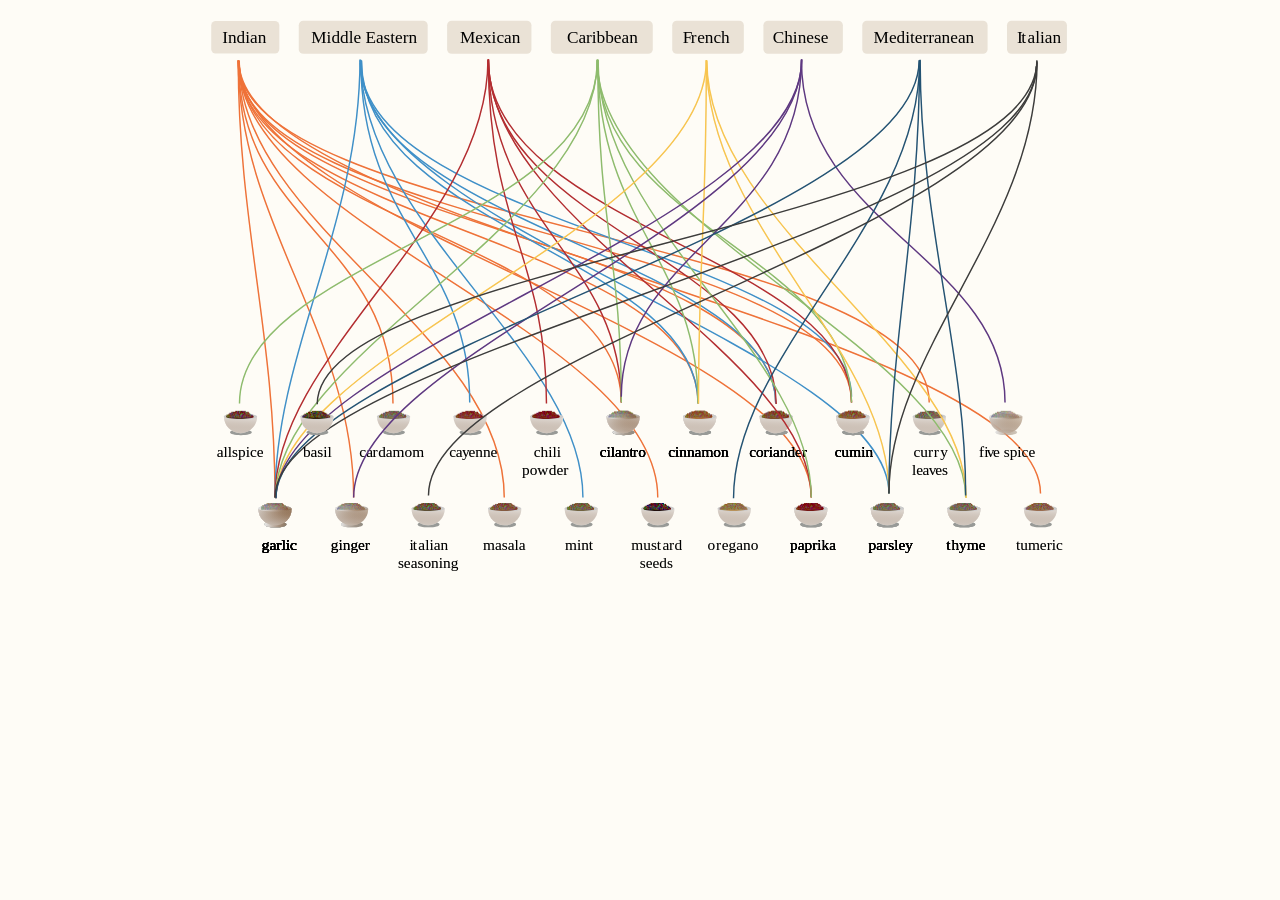
<file: interactive.html>
<!doctype html>
<html lang="en">
<head>
	<meta charset="utf-8">
	<title>Web viz demo page</title>
	<meta name="viewport" content="width=device-width, initial-scale=1">
	<link rel="stylesheet" href="./style.css">
</head>
<body>
	<div id="viz">
	<!-- svg code inside here -->
	<?xml version="1.0" encoding="UTF-8"?><svg xmlns="http://www.w3.org/2000/svg" xmlns:xlink="http://www.w3.org/1999/xlink" viewBox="0 0 934 611"><defs><style>.cls-1,.cls-2,.cls-3,.cls-4,.cls-5,.cls-6,.cls-7,.cls-8,.cls-9,.cls-10{fill:none;}.cls-2{stroke:#f8c54f;}.cls-2,.cls-3,.cls-4,.cls-5,.cls-6,.cls-7,.cls-8,.cls-9{stroke-width:1.5px;}.cls-2,.cls-3,.cls-4,.cls-5,.cls-6,.cls-7,.cls-8,.cls-9,.cls-10{stroke-miterlimit:10;}.cls-3{stroke:#ef7238;}.cls-4{stroke:#245373;}.cls-5{stroke:#3f90c8;}.cls-6{stroke:#8ebc6d;}.cls-7{stroke:#5e3881;}.cls-8{stroke:#b32d30;}.cls-9{stroke:#3c3c3b;}.cls-11{letter-spacing:-.02em;}.cls-12{fill:url(#linear-gradient);}.cls-13{letter-spacing:-.02em;}.cls-14{letter-spacing:-.02em;}.cls-15,.cls-16,.cls-17,.cls-18{font-family:GillSansNova-Medium, 'Gill Sans Nova';}.cls-15,.cls-16,.cls-18{font-size:16px;}.cls-15,.cls-10,.cls-19{opacity:.25;}.cls-20{fill:#f1f1f1;}.cls-21{fill:#e6cfae;}.cls-22{fill:#9a6c4e;}.cls-23{fill:#7d4d2d;}.cls-24{fill:#989a97;}.cls-25{fill:#7d6d55;}.cls-26{fill:#92855b;}.cls-27{fill:#99643a;}.cls-28{fill:#8d382b;}.cls-29{fill:#b8925a;}.cls-30{fill:#ae703d;}.cls-31{fill:#cbcbcb;}.cls-32{fill:#d2ae85;}.cls-33{fill:#210e0c;}.cls-34{fill:#725040;}.cls-35{fill:#563225;}.cls-36{fill:#35250e;}.cls-37{fill:#5d4f34;}.cls-38{fill:#761714;}.cls-39{fill:#71633f;}.cls-40{fill:#845a40;}.cls-41{letter-spacing:-.02em;}.cls-42{letter-spacing:-.02em;}.cls-17{font-size:18px;}.cls-43{fill:url(#linear-gradient-8);}.cls-44{fill:url(#linear-gradient-9);}.cls-45{fill:url(#linear-gradient-3);}.cls-46{fill:url(#linear-gradient-4);}.cls-47{fill:url(#linear-gradient-2);}.cls-48{fill:url(#linear-gradient-6);}.cls-49{fill:url(#linear-gradient-7);}.cls-50{fill:url(#linear-gradient-5);}.cls-51{letter-spacing:.02em;}.cls-52{letter-spacing:.02em;}.cls-53{letter-spacing:.01em;}.cls-10{stroke:#c6c6c6;}.cls-54{letter-spacing:0em;}.cls-55{letter-spacing:-.02em;}.cls-56{fill:url(#linear-gradient-59);}.cls-57{fill:url(#linear-gradient-57);}.cls-58{fill:url(#linear-gradient-58);}.cls-59{fill:url(#linear-gradient-55);}.cls-60{fill:url(#linear-gradient-56);}.cls-61{fill:url(#linear-gradient-53);}.cls-62{fill:url(#linear-gradient-54);}.cls-63{fill:url(#linear-gradient-51);}.cls-64{fill:url(#linear-gradient-52);}.cls-65{fill:url(#linear-gradient-50);}.cls-66{fill:url(#linear-gradient-77);}.cls-67{fill:url(#linear-gradient-78);}.cls-68{fill:url(#linear-gradient-79);}.cls-69{fill:url(#linear-gradient-74);}.cls-70{fill:url(#linear-gradient-75);}.cls-71{fill:url(#linear-gradient-76);}.cls-72{fill:url(#linear-gradient-70);}.cls-73{fill:url(#linear-gradient-71);}.cls-74{fill:url(#linear-gradient-72);}.cls-75{fill:url(#linear-gradient-73);}.cls-76{fill:url(#linear-gradient-68);}.cls-77{fill:url(#linear-gradient-67);}.cls-78{fill:url(#linear-gradient-69);}.cls-79{fill:url(#linear-gradient-64);}.cls-80{fill:url(#linear-gradient-63);}.cls-81{fill:url(#linear-gradient-66);}.cls-82{fill:url(#linear-gradient-65);}.cls-83{fill:url(#linear-gradient-60);}.cls-84{fill:url(#linear-gradient-62);}.cls-85{fill:url(#linear-gradient-61);}.cls-86{fill:url(#linear-gradient-81);}.cls-87{fill:url(#linear-gradient-80);}.cls-88{fill:url(#linear-gradient-88);}.cls-89{fill:url(#linear-gradient-87);}.cls-90{fill:url(#linear-gradient-86);}.cls-91{fill:url(#linear-gradient-85);}.cls-92{fill:url(#linear-gradient-84);}.cls-93{fill:url(#linear-gradient-83);}.cls-94{fill:url(#linear-gradient-82);}.cls-95{fill:url(#linear-gradient-41);}.cls-96{fill:url(#linear-gradient-40);}.cls-97{fill:url(#linear-gradient-43);}.cls-98{fill:url(#linear-gradient-42);}.cls-99{fill:url(#linear-gradient-45);}.cls-100{fill:url(#linear-gradient-46);}.cls-101{fill:url(#linear-gradient-44);}.cls-102{fill:url(#linear-gradient-49);}.cls-103{fill:url(#linear-gradient-47);}.cls-104{fill:url(#linear-gradient-48);}.cls-105{fill:url(#linear-gradient-14);}.cls-106{fill:url(#linear-gradient-18);}.cls-107{fill:url(#linear-gradient-22);}.cls-108{fill:url(#linear-gradient-20);}.cls-109{fill:url(#linear-gradient-21);}.cls-110{fill:url(#linear-gradient-23);}.cls-111{fill:url(#linear-gradient-15);}.cls-112{fill:url(#linear-gradient-19);}.cls-113{fill:url(#linear-gradient-16);}.cls-114{fill:url(#linear-gradient-17);}.cls-115{fill:url(#linear-gradient-13);}.cls-116{fill:url(#linear-gradient-12);}.cls-117{fill:url(#linear-gradient-10);}.cls-118{fill:url(#linear-gradient-11);}.cls-119{fill:url(#linear-gradient-27);}.cls-120{fill:url(#linear-gradient-24);}.cls-121{fill:url(#linear-gradient-26);}.cls-122{fill:url(#linear-gradient-38);}.cls-123{fill:url(#linear-gradient-35);}.cls-124{fill:url(#linear-gradient-37);}.cls-125{fill:url(#linear-gradient-34);}.cls-126{fill:url(#linear-gradient-39);}.cls-127{fill:url(#linear-gradient-36);}.cls-128{fill:url(#linear-gradient-25);}.cls-129{fill:url(#linear-gradient-28);}.cls-130{fill:url(#linear-gradient-29);}.cls-131{fill:url(#linear-gradient-33);}.cls-132{fill:url(#linear-gradient-30);}.cls-133{fill:url(#linear-gradient-32);}.cls-134{fill:url(#linear-gradient-31);}.cls-135{letter-spacing:-.02em;}.cls-136{letter-spacing:.03em;}.cls-137{fill:#c3b19b;opacity:.35;}.cls-18{fill:#f2f1e9;}</style><linearGradient id="linear-gradient" x1="1557.68" y1="-819.12" x2="1560.84" y2="-755.13" gradientTransform="translate(-512.83 244.45) scale(.38 -.38)" gradientUnits="userSpaceOnUse"><stop offset="0" stop-color="#e5e5e5"/><stop offset=".19" stop-color="#d5cfc9" stop-opacity=".87"/><stop offset=".61" stop-color="#ad9784" stop-opacity=".53"/><stop offset="1" stop-color="#866241" stop-opacity=".2"/></linearGradient><linearGradient id="linear-gradient-2" x1="1765.49" y1="-819.12" x2="1768.65" y2="-755.13" xlink:href="#linear-gradient"/><linearGradient id="linear-gradient-3" x1="1973.3" y1="-819.12" x2="1976.46" y2="-755.13" xlink:href="#linear-gradient"/><linearGradient id="linear-gradient-4" x1="2181.11" y1="-819.12" x2="2184.27" y2="-755.13" xlink:href="#linear-gradient"/><linearGradient id="linear-gradient-5" x1="2388.92" y1="-819.12" x2="2392.08" y2="-755.13" xlink:href="#linear-gradient"/><linearGradient id="linear-gradient-6" x1="2596.73" y1="-819.12" x2="2599.89" y2="-755.13" xlink:href="#linear-gradient"/><linearGradient id="linear-gradient-7" x1="2804.54" y1="-819.12" x2="2807.7" y2="-755.13" xlink:href="#linear-gradient"/><linearGradient id="linear-gradient-8" x1="3012.35" x2="3015.51" y2="-755.13" xlink:href="#linear-gradient"/><linearGradient id="linear-gradient-9" x1="3220.16" y1="-819.12" x2="3223.32" y2="-755.13" xlink:href="#linear-gradient"/><linearGradient id="linear-gradient-10" x1="3427.97" y1="-819.12" x2="3431.13" y2="-755.13" xlink:href="#linear-gradient"/><linearGradient id="linear-gradient-11" x1="3635.78" y1="-819.12" x2="3638.94" y2="-755.13" xlink:href="#linear-gradient"/><linearGradient id="linear-gradient-12" x1="1463.76" y1="-569.06" x2="1466.93" y2="-505.07" xlink:href="#linear-gradient"/><linearGradient id="linear-gradient-13" x1="1671.57" y1="-569.06" x2="1674.74" y2="-505.07" xlink:href="#linear-gradient"/><linearGradient id="linear-gradient-14" x1="1879.38" y1="-569.06" x2="1882.55" y2="-505.07" xlink:href="#linear-gradient"/><linearGradient id="linear-gradient-15" x1="2087.19" y1="-569.06" x2="2090.36" y2="-505.07" xlink:href="#linear-gradient"/><linearGradient id="linear-gradient-16" x1="2295" y1="-569.06" x2="2298.17" y2="-505.07" xlink:href="#linear-gradient"/><linearGradient id="linear-gradient-17" x1="2502.81" y1="-569.06" x2="2505.98" y2="-505.07" xlink:href="#linear-gradient"/><linearGradient id="linear-gradient-18" x1="2710.62" y1="-569.06" x2="2713.79" y2="-505.07" xlink:href="#linear-gradient"/><linearGradient id="linear-gradient-19" x1="2918.43" y1="-569.06" x2="2921.6" y2="-505.07" xlink:href="#linear-gradient"/><linearGradient id="linear-gradient-20" x1="3126.24" y1="-569.06" x2="3129.41" y2="-505.07" xlink:href="#linear-gradient"/><linearGradient id="linear-gradient-21" x1="3334.05" y1="-569.06" x2="3337.22" y2="-505.07" xlink:href="#linear-gradient"/><linearGradient id="linear-gradient-22" x1="3541.86" y1="-569.06" x2="3545.03" y2="-505.07" xlink:href="#linear-gradient"/><linearGradient id="linear-gradient-23" y1="-819.12" y2="-755.13" xlink:href="#linear-gradient"/><linearGradient id="linear-gradient-24" x1="1765.49" y1="-819.12" x2="1768.65" y2="-755.13" xlink:href="#linear-gradient"/><linearGradient id="linear-gradient-25" x1="2181.11" y1="-819.12" x2="2184.27" y2="-755.13" xlink:href="#linear-gradient"/><linearGradient id="linear-gradient-26" x1="2596.73" y1="-819.12" x2="2599.89" y2="-755.13" xlink:href="#linear-gradient"/><linearGradient id="linear-gradient-27" x1="3012.35" y1="-819.12" x2="3015.51" y2="-755.13" xlink:href="#linear-gradient"/><linearGradient id="linear-gradient-28" x1="3635.78" y1="-819.12" x2="3638.94" y2="-755.13" xlink:href="#linear-gradient"/><linearGradient id="linear-gradient-29" x1="1879.38" y1="-569.06" x2="1882.55" y2="-505.07" xlink:href="#linear-gradient"/><linearGradient id="linear-gradient-30" x1="2502.81" y1="-569.06" x2="2505.98" y2="-505.07" xlink:href="#linear-gradient"/><linearGradient id="linear-gradient-31" x1="2710.62" y1="-569.06" x2="2713.79" y2="-505.07" xlink:href="#linear-gradient"/><linearGradient id="linear-gradient-32" x1="2918.43" y1="-569.06" x2="2921.6" y2="-505.07" xlink:href="#linear-gradient"/><linearGradient id="linear-gradient-33" x1="3126.24" y1="-569.06" x2="3129.41" y2="-505.07" xlink:href="#linear-gradient"/><linearGradient id="linear-gradient-34" x1="3334.05" y1="-569.06" x2="3337.22" y2="-505.07" xlink:href="#linear-gradient"/><linearGradient id="linear-gradient-35" y1="-819.12" y2="-755.13" xlink:href="#linear-gradient"/><linearGradient id="linear-gradient-36" x1="2388.92" y1="-819.12" x2="2392.08" y2="-755.13" xlink:href="#linear-gradient"/><linearGradient id="linear-gradient-37" x1="3220.16" y1="-819.12" x2="3223.32" y2="-755.13" xlink:href="#linear-gradient"/><linearGradient id="linear-gradient-38" x1="2087.19" y1="-569.06" x2="2090.36" y2="-505.07" xlink:href="#linear-gradient"/><linearGradient id="linear-gradient-39" x1="2710.62" y1="-569.06" x2="2713.79" y2="-505.07" xlink:href="#linear-gradient"/><linearGradient id="linear-gradient-40" x1="2918.43" y1="-569.06" x2="2921.6" y2="-505.07" xlink:href="#linear-gradient"/><linearGradient id="linear-gradient-41" x1="3126.24" y1="-569.06" x2="3129.41" y2="-505.07" xlink:href="#linear-gradient"/><linearGradient id="linear-gradient-42" x1="3012.35" x2="3015.51" y2="-755.13" xlink:href="#linear-gradient"/><linearGradient id="linear-gradient-43" x1="2295" y1="-569.06" x2="2298.17" y2="-505.07" xlink:href="#linear-gradient"/><linearGradient id="linear-gradient-44" x1="2502.81" y1="-569.06" x2="2505.98" y2="-505.07" xlink:href="#linear-gradient"/><linearGradient id="linear-gradient-45" x1="2918.43" y1="-569.06" x2="2921.6" y2="-505.07" xlink:href="#linear-gradient"/><linearGradient id="linear-gradient-46" x1="3126.24" y1="-569.06" x2="3129.41" y2="-505.07" xlink:href="#linear-gradient"/><linearGradient id="linear-gradient-47" x1="3012.35" x2="3015.51" y2="-755.13" xlink:href="#linear-gradient"/><linearGradient id="linear-gradient-48" x1="3427.97" y1="-819.12" x2="3431.13" y2="-755.13" xlink:href="#linear-gradient"/><linearGradient id="linear-gradient-49" x1="1463.76" y1="-569.06" x2="1466.93" y2="-505.07" xlink:href="#linear-gradient"/><linearGradient id="linear-gradient-50" x1="2502.81" y1="-569.06" x2="2505.98" y2="-505.07" xlink:href="#linear-gradient"/><linearGradient id="linear-gradient-51" x1="2710.62" y1="-569.06" x2="2713.79" y2="-505.07" xlink:href="#linear-gradient"/><linearGradient id="linear-gradient-52" x1="3126.24" y1="-569.06" x2="3129.41" y2="-505.07" xlink:href="#linear-gradient"/><linearGradient id="linear-gradient-53" x1="3220.16" y1="-819.12" x2="3223.32" y2="-755.13" xlink:href="#linear-gradient"/><linearGradient id="linear-gradient-54" x1="3427.97" y1="-819.12" x2="3431.13" y2="-755.13" xlink:href="#linear-gradient"/><linearGradient id="linear-gradient-55" x1="2710.62" y1="-569.06" x2="2713.79" y2="-505.07" xlink:href="#linear-gradient"/><linearGradient id="linear-gradient-56" x1="75.65" y1="546.64" x2="98.41" y2="546.64" gradientTransform="matrix(1, 0, 0, 1, 0, 0)" xlink:href="#linear-gradient"/><linearGradient id="linear-gradient-57" x1="69.29" y1="538.91" x2="103.93" y2="538.91" gradientTransform="matrix(1, 0, 0, 1, 0, 0)" xlink:href="#linear-gradient"/><linearGradient id="linear-gradient-58" x1="69.15" y1="530.11" x2="103.79" y2="530.11" gradientTransform="matrix(1, 0, 0, 1, 0, 0)" xlink:href="#linear-gradient"/><linearGradient id="linear-gradient-59" x1="71.53" y1="530.11" x2="100.09" y2="530.11" gradientTransform="matrix(1, 0, 0, 1, 0, 0)" xlink:href="#linear-gradient"/><linearGradient id="linear-gradient-60" x1="155.43" y1="546.64" x2="178.19" y2="546.64" gradientTransform="matrix(1, 0, 0, 1, 0, 0)" xlink:href="#linear-gradient"/><linearGradient id="linear-gradient-61" x1="149.07" y1="538.91" x2="183.72" y2="538.91" gradientTransform="matrix(1, 0, 0, 1, 0, 0)" xlink:href="#linear-gradient"/><linearGradient id="linear-gradient-62" x1="1765.49" y1="-819.12" x2="1768.65" y2="-755.13" xlink:href="#linear-gradient"/><linearGradient id="linear-gradient-63" x1="148.93" y1="530.11" x2="183.58" y2="530.11" gradientTransform="matrix(1, 0, 0, 1, 0, 0)" xlink:href="#linear-gradient"/><linearGradient id="linear-gradient-64" x1="151.32" y1="530.11" x2="179.88" y2="530.11" gradientTransform="matrix(1, 0, 0, 1, 0, 0)" xlink:href="#linear-gradient"/><linearGradient id="linear-gradient-65" x1="438.51" y1="450.63" x2="461.27" y2="450.63" gradientTransform="matrix(1, 0, 0, 1, 0, 0)" xlink:href="#linear-gradient"/><linearGradient id="linear-gradient-66" x1="432.16" y1="442.9" x2="466.8" y2="442.9" gradientTransform="matrix(1, 0, 0, 1, 0, 0)" xlink:href="#linear-gradient"/><linearGradient id="linear-gradient-67" x1="2502.81" y1="-569.06" x2="2505.98" y2="-505.07" xlink:href="#linear-gradient"/><linearGradient id="linear-gradient-68" x1="432.01" y1="434.11" x2="466.66" y2="434.11" gradientTransform="matrix(1, 0, 0, 1, 0, 0)" xlink:href="#linear-gradient"/><linearGradient id="linear-gradient-69" x1="434.4" y1="434.11" x2="462.96" y2="434.11" gradientTransform="matrix(1, 0, 0, 1, 0, 0)" xlink:href="#linear-gradient"/><linearGradient id="linear-gradient-70" x1="837.44" y1="450.63" x2="860.19" y2="450.63" gradientTransform="matrix(1, 0, 0, 1, 0, 0)" xlink:href="#linear-gradient"/><linearGradient id="linear-gradient-71" x1="831.08" y1="442.9" x2="865.72" y2="442.9" gradientTransform="matrix(1, 0, 0, 1, 0, 0)" xlink:href="#linear-gradient"/><linearGradient id="linear-gradient-72" x1="3541.86" y1="-569.06" x2="3545.03" y2="-505.07" xlink:href="#linear-gradient"/><linearGradient id="linear-gradient-73" x1="830.94" y1="434.11" x2="865.58" y2="434.11" gradientTransform="matrix(1, 0, 0, 1, 0, 0)" xlink:href="#linear-gradient"/><linearGradient id="linear-gradient-74" x1="833.32" y1="434.11" x2="861.88" y2="434.11" gradientTransform="matrix(1, 0, 0, 1, 0, 0)" xlink:href="#linear-gradient"/><linearGradient id="linear-gradient-75" x1="75.65" y1="546.64" x2="98.41" y2="546.64" gradientTransform="matrix(1, 0, 0, 1, 0, 0)" xlink:href="#linear-gradient"/><linearGradient id="linear-gradient-76" x1="69.29" y1="538.91" x2="103.93" y2="538.91" gradientTransform="matrix(1, 0, 0, 1, 0, 0)" xlink:href="#linear-gradient"/><linearGradient id="linear-gradient-77" x1="69.15" y1="530.11" x2="103.79" y2="530.11" gradientTransform="matrix(1, 0, 0, 1, 0, 0)" xlink:href="#linear-gradient"/><linearGradient id="linear-gradient-78" x1="71.53" y1="530.11" x2="100.09" y2="530.11" gradientTransform="matrix(1, 0, 0, 1, 0, 0)" xlink:href="#linear-gradient"/><linearGradient id="linear-gradient-79" x1="2804.54" y1="-819.12" x2="2807.7" y2="-755.13" xlink:href="#linear-gradient"/><linearGradient id="linear-gradient-80" x1="3220.16" y1="-819.12" x2="3223.32" y2="-755.13" xlink:href="#linear-gradient"/><linearGradient id="linear-gradient-81" x1="3427.97" y1="-819.12" x2="3431.13" y2="-755.13" xlink:href="#linear-gradient"/><linearGradient id="linear-gradient-82" x1="75.65" y1="546.64" x2="98.41" y2="546.64" gradientTransform="matrix(1, 0, 0, 1, 0, 0)" xlink:href="#linear-gradient"/><linearGradient id="linear-gradient-83" x1="69.29" y1="538.91" x2="103.93" y2="538.91" gradientTransform="matrix(1, 0, 0, 1, 0, 0)" xlink:href="#linear-gradient"/><linearGradient id="linear-gradient-84" x1="69.15" y1="530.11" x2="103.79" y2="530.11" gradientTransform="matrix(1, 0, 0, 1, 0, 0)" xlink:href="#linear-gradient"/><linearGradient id="linear-gradient-85" x1="71.53" y1="530.11" x2="100.09" y2="530.11" gradientTransform="matrix(1, 0, 0, 1, 0, 0)" xlink:href="#linear-gradient"/><linearGradient id="linear-gradient-86" x1="1973.3" y1="-819.12" x2="1976.46" y2="-755.13" xlink:href="#linear-gradient"/><linearGradient id="linear-gradient-87" x1="3220.16" y1="-819.12" x2="3223.32" y2="-755.13" xlink:href="#linear-gradient"/><linearGradient id="linear-gradient-88" x1="1671.57" y1="-569.06" x2="1674.74" y2="-505.07" xlink:href="#linear-gradient"/><image id="image" width="100" height="79" xlink:href="[data-uri]"/><image id="image-2" width="100" height="79" xlink:href="[data-uri]"/><image id="image-3" width="100" height="79" xlink:href="[data-uri]"/><image id="image-4" width="100" height="79" xlink:href="[data-uri]"/><image id="image-5" width="100" height="79" xlink:href="[data-uri]"/><image id="image-6" width="100" height="79" xlink:href="[data-uri]"/><image id="image-7" width="101" height="79" xlink:href="[data-uri]"/><image id="image-8" width="101" height="79" xlink:href="[data-uri]"/><image id="image-9" width="100" height="79" xlink:href="[data-uri]"/><image id="image-10" width="100" height="79" xlink:href="[data-uri]"/><image id="image-11" width="100" height="79" xlink:href="[data-uri]"/><image id="image-12" width="100" height="79" xlink:href="[data-uri]"/><image id="image-13" width="100" height="79" xlink:href="[data-uri]"/><image id="image-14" width="101" height="79" xlink:href="[data-uri]"/><image id="image-15" width="100" height="79" xlink:href="[data-uri]"/><image id="image-16" width="100" height="79" xlink:href="[data-uri]"/><image id="image-17" width="100" height="79" xlink:href="[data-uri]"/><image id="image-18" width="100" height="79" xlink:href="[data-uri]"/><image id="image-19" width="100" height="79" xlink:href="[data-uri]"/><image id="image-20" width="100" height="79" xlink:href="[data-uri]"/><image id="image-21" width="101" height="79" xlink:href="[data-uri]"/><image id="image-22" width="101" height="79" xlink:href="[data-uri]"/></defs><g id="Base"><rect class="cls-1" x="1" width="930" height="611"/><path class="cls-10" d="M635.34,62.14c0,172.2-187.84,201.07-187.84,351.37"/><path class="cls-10" d="M635.44,61.67c0,172.2-466.94,306.53-466.94,456.83"/><path class="cls-10" d="M635.28,62.85c0,172.2,212.22,206.35,212.22,356.65"/><path class="cls-10" d="M635.7,61.94c0,172.2-548.2,307.26-548.2,457.56"/><path class="cls-10" d="M759.02,62.41c0,172.2,47.48,303.8,47.48,454.1"/><path class="cls-10" d="M758.59,62.77c0,172.2-194.09,306.43-194.09,456.73"/><path class="cls-10" d="M758.42,62.93c0,172.2-31.92,301.27-31.92,451.57"/><path class="cls-10" d="M757.97,62.74c0,172.2-670.47,306.47-670.47,456.77"/><path class="cls-10" d="M880.73,62.88c0,172.2-750.23,208.32-750.23,358.62"/><path class="cls-10" d="M880.84,65.13c0,172.2-634.34,301.07-634.34,451.37"/><path class="cls-10" d="M880.9,63.76c0,172.2-154.4,300.45-154.4,450.75"/><path class="cls-10" d="M879.93,69.07c0,172.2-793.43,299.13-793.43,449.43"/><path class="cls-10" d="M536.18,63.46c0,172.2-8.18,207.24-8.18,357.54"/><path class="cls-10" d="M536.68,63.06c0,172.2,270.32,305.65,270.32,455.95"/><path class="cls-10" d="M536.18,62.57c0,172.2,190.32,301.64,190.32,451.94"/><path class="cls-10" d="M536.18,62.57c0,172.2-448.68,306.63-448.68,456.93"/><path class="cls-10" d="M309.01,61.82c0,172.2,299.99,208.89,299.99,359.19"/><path class="cls-10" d="M308.97,62c0,172.2,336.53,306.21,336.53,456.51"/><path class="cls-10" d="M308.92,62.49c0,172.2,60.58,207.72,60.58,358.02"/><path class="cls-10" d="M308.82,62.61c0,172.2,378.68,206.59,378.68,356.89"/><path class="cls-10" d="M308.99,61.88c0,172.2,138.51,207.32,138.5,357.62"/><path class="cls-10" d="M308.51,61.98c0,172.2-222.01,306.22-222.01,456.52"/><path class="cls-10" d="M422.5,62.5c0,172.2,265,206.7,265,357"/><path class="cls-10" d="M422.99,62.04c0,172.2,104.51,208.17,104.51,358.47"/><path class="cls-10" d="M422.99,62.04c0,172.2,24.51,207.17,24.51,357.47"/><path class="cls-10" d="M422.58,63.02c0,172.2-373.08,207.19-373.08,357.49"/><path class="cls-10" d="M422.23,62.07c0,172.2,384.27,306.13,384.27,456.43"/><path class="cls-10" d="M423.26,62.45c0,172.2,222.24,305.75,222.24,456.05"/><path class="cls-10" d="M422.44,62.84c0,172.2-335.44,305.86-335.44,456.16"/><path class="cls-10" d="M175.94,62.48c0,172.2,113.56,206.72,113.56,357.02"/><path class="cls-10" d="M175.76,62.22c0,172.2,231.74,305.98,231.74,456.28"/><path class="cls-10" d="M175.59,62.95c0,172.2,432.91,207.26,432.91,357.56"/><path class="cls-10" d="M176.75,62.99c0,172.2,350.75,207.22,350.75,357.52"/><path class="cls-10" d="M175.54,65.71c0,172.2,550.96,298.49,550.96,448.79"/><path class="cls-10" d="M175.52,63.09c0,172.2,511.98,200.11,511.98,350.41"/><path class="cls-10" d="M175.12,62.08c0,172.2-88.62,306.13-88.62,456.43"/><path class="cls-10" d="M49.02,64.13c0,171.37,559.48,185.01,559.48,356.38"/><path class="cls-10" d="M48.48,63.7c0,171.37,161.02,185.44,161.02,356.81"/><path class="cls-10" d="M49.16,63.98c0,171.37,596.34,283.15,596.34,454.52"/><path class="cls-10" d="M48.41,63.9c0,171.37,437.09,283.24,437.09,454.6"/><path class="cls-10" d="M48.22,62.9c0,171.37,720.28,185.24,720.28,356.61"/><path class="cls-10" d="M49.19,62.77c0,171.37,398.31,185.36,398.31,356.73"/><path class="cls-10" d="M49,66.55c0,171.37,638.5,181.59,638.5,352.96"/><path class="cls-10" d="M48.19,62.77c0,171.37,38.31,284.36,38.31,455.73"/><path class="cls-10" d="M48.19,62.77c0,171.37,120.31,284.36,120.31,455.73"/><path class="cls-10" d="M48.84,63.52c0,171.37,276.66,283.62,276.66,454.99"/><path class="cls-10" d="M48.93,63.53c0,171.37,835.57,279.6,835.57,450.97"/><path class="cls-10" d="M48.18,63.2c0,171.37,479.32,185.94,479.32,357.31"/><g class="cls-19"><path id="path3765" class="cls-24" d="M98.41,546.64c0,1.68-5.09,3.04-11.38,3.04s-11.38-1.36-11.38-3.04,5.09-3.04,11.38-3.04,11.38,1.36,11.38,3.04Z"/><path id="path3767" class="cls-20" d="M103.93,530.25c0,9.57-7.76,17.32-17.32,17.32s-17.16-7.57-17.32-17.02l34.64-.3Z"/><path id="path3775" class="cls-12" d="M103.93,530.25c0,9.57-7.76,17.32-17.32,17.32s-17.16-7.57-17.32-17.02l34.64-.3Z"/><path id="path3769" class="cls-31" d="M103.79,530.11c0,1.75-7.76,3.17-17.32,3.17s-17.32-1.42-17.32-3.17,7.76-3.17,17.32-3.17,17.32,1.42,17.32,3.17Z"/><path id="path3771" class="cls-21" d="M100.09,530.11c0,1.46-6.39,2.64-14.28,2.64s-14.28-1.18-14.28-2.64,6.39-2.64,14.28-2.64,14.28,1.18,14.28,2.64Z"/><g id="path3773"><use transform="translate(36 488.25)" xlink:href="#image-15"/></g></g><g class="cls-19"><path id="path3765-2" class="cls-24" d="M178.19,546.64c0,1.68-5.09,3.04-11.38,3.04s-11.38-1.36-11.38-3.04,5.09-3.04,11.38-3.04,11.38,1.36,11.38,3.04Z"/><path id="path3767-2" class="cls-20" d="M183.72,530.25c0,9.57-7.76,17.32-17.32,17.32s-17.16-7.57-17.32-17.02l34.64-.3Z"/><path id="path3775-2" class="cls-47" d="M183.72,530.25c0,9.57-7.76,17.32-17.32,17.32s-17.16-7.57-17.32-17.02l34.64-.3Z"/><path id="path3769-2" class="cls-31" d="M183.58,530.11c0,1.75-7.76,3.17-17.32,3.17s-17.32-1.42-17.32-3.17,7.76-3.17,17.32-3.17,17.32,1.42,17.32,3.17Z"/><path id="path3771-2" class="cls-32" d="M179.88,530.11c0,1.46-6.39,2.64-14.28,2.64s-14.28-1.18-14.28-2.64,6.39-2.64,14.28-2.64,14.28,1.18,14.28,2.64Z"/><g id="path3773-2"><use transform="translate(115 488.25)" xlink:href="#image-22"/></g></g><g class="cls-19"><path id="path3765-3" class="cls-24" d="M257.97,546.64c0,1.68-5.09,3.04-11.38,3.04s-11.38-1.36-11.38-3.04,5.09-3.04,11.38-3.04,11.38,1.36,11.38,3.04Z"/><path id="path3767-3" class="cls-20" d="M263.5,530.25c0,9.57-7.76,17.32-17.32,17.32s-17.16-7.57-17.32-17.02l34.64-.3Z"/><path id="path3775-3" class="cls-45" d="M263.5,530.25c0,9.57-7.76,17.32-17.32,17.32s-17.16-7.57-17.32-17.02l34.64-.3Z"/><path id="path3769-3" class="cls-31" d="M263.36,530.11c0,1.75-7.76,3.17-17.32,3.17s-17.32-1.42-17.32-3.17,7.76-3.17,17.32-3.17,17.32,1.42,17.32,3.17Z"/><path id="path3771-3" class="cls-37" d="M259.66,530.11c0,1.46-6.39,2.64-14.28,2.64s-14.28-1.18-14.28-2.64,6.39-2.64,14.28-2.64,14.28,1.18,14.28,2.64Z"/><g id="path3773-3"><use transform="translate(195 488.25)" xlink:href="#image-19"/></g></g><g class="cls-19"><path id="path3765-4" class="cls-24" d="M337.76,546.64c0,1.68-5.09,3.04-11.38,3.04s-11.38-1.36-11.38-3.04,5.09-3.04,11.38-3.04,11.38,1.36,11.38,3.04Z"/><path id="path3767-4" class="cls-20" d="M343.29,530.25c0,9.57-7.76,17.32-17.32,17.32s-17.16-7.57-17.32-17.02l34.64-.3Z"/><path id="path3775-4" class="cls-46" d="M343.29,530.25c0,9.57-7.76,17.32-17.32,17.32s-17.16-7.57-17.32-17.02l34.64-.3Z"/><path id="path3769-4" class="cls-31" d="M343.15,530.11c0,1.75-7.76,3.17-17.32,3.17s-17.32-1.42-17.32-3.17,7.76-3.17,17.32-3.17,17.32,1.42,17.32,3.17Z"/><path id="path3771-4" class="cls-40" d="M339.45,530.11c0,1.46-6.39,2.64-14.28,2.64s-14.28-1.18-14.28-2.64,6.39-2.64,14.28-2.64,14.28,1.18,14.28,2.64Z"/><g id="path3773-4"><use transform="translate(275 488.25)" xlink:href="#image-5"/></g></g><g class="cls-19"><path id="path3765-5" class="cls-24" d="M417.54,546.64c0,1.68-5.09,3.04-11.38,3.04s-11.38-1.36-11.38-3.04,5.09-3.04,11.38-3.04,11.38,1.36,11.38,3.04Z"/><path id="path3767-5" class="cls-20" d="M423.07,530.25c0,9.57-7.76,17.32-17.32,17.32s-17.16-7.57-17.32-17.02l34.64-.3Z"/><path id="path3775-5" class="cls-50" d="M423.07,530.25c0,9.57-7.76,17.32-17.32,17.32s-17.16-7.57-17.32-17.02l34.64-.3Z"/><path id="path3769-5" class="cls-31" d="M422.93,530.11c0,1.75-7.76,3.17-17.32,3.17s-17.32-1.42-17.32-3.17,7.76-3.17,17.32-3.17,17.32,1.42,17.32,3.17Z"/><path id="path3771-5" class="cls-39" d="M419.23,530.11c0,1.46-6.39,2.64-14.28,2.64s-14.28-1.18-14.28-2.64,6.39-2.64,14.28-2.64,14.28,1.18,14.28,2.64Z"/><g id="path3773-5"><use transform="translate(355 488.25)" xlink:href="#image-12"/></g></g><g class="cls-19"><path id="path3765-6" class="cls-24" d="M497.33,546.64c0,1.68-5.09,3.04-11.38,3.04s-11.38-1.36-11.38-3.04,5.09-3.04,11.38-3.04,11.38,1.36,11.38,3.04Z"/><path id="path3767-6" class="cls-20" d="M502.86,530.25c0,9.57-7.76,17.32-17.32,17.32s-17.16-7.57-17.32-17.02l34.64-.3Z"/><path id="path3775-6" class="cls-48" d="M502.86,530.25c0,9.57-7.76,17.32-17.32,17.32s-17.16-7.57-17.32-17.02l34.64-.3Z"/><path id="path3769-6" class="cls-31" d="M502.72,530.11c0,1.75-7.76,3.17-17.32,3.17s-17.32-1.42-17.32-3.17,7.76-3.17,17.32-3.17,17.32,1.42,17.32,3.17Z"/><path id="path3771-6" class="cls-33" d="M499.02,530.11c0,1.46-6.39,2.64-14.28,2.64s-14.28-1.18-14.28-2.64,6.39-2.64,14.28-2.64,14.28,1.18,14.28,2.64Z"/><g id="path3773-6"><use transform="translate(435 488.25)" xlink:href="#image-13"/></g></g><g class="cls-19"><path id="path3765-7" class="cls-24" d="M577.11,546.64c0,1.68-5.09,3.04-11.38,3.04s-11.38-1.36-11.38-3.04,5.09-3.04,11.38-3.04,11.38,1.36,11.38,3.04Z"/><path id="path3767-7" class="cls-20" d="M582.64,530.25c0,9.57-7.76,17.32-17.32,17.32s-17.16-7.57-17.32-17.02l34.64-.3Z"/><path id="path3775-7" class="cls-49" d="M582.64,530.25c0,9.57-7.76,17.32-17.32,17.32s-17.16-7.57-17.32-17.02l34.64-.3Z"/><path id="path3769-7" class="cls-31" d="M582.5,530.11c0,1.75-7.76,3.17-17.32,3.17s-17.32-1.42-17.32-3.17,7.76-3.17,17.32-3.17,17.32,1.42,17.32,3.17Z"/><path id="path3771-7" class="cls-29" d="M578.8,530.11c0,1.46-6.39,2.64-14.28,2.64s-14.28-1.18-14.28-2.64,6.39-2.64,14.28-2.64,14.28,1.18,14.28,2.64Z"/><g id="path3773-7"><use transform="translate(514 488.25)" xlink:href="#image-21"/></g></g><g class="cls-19"><path id="path3765-8" class="cls-24" d="M656.9,546.64c0,1.68-5.09,3.04-11.38,3.04s-11.38-1.36-11.38-3.04,5.09-3.04,11.38-3.04,11.38,1.36,11.38,3.04Z"/><path id="path3767-8" class="cls-20" d="M662.42,530.25c0,9.57-7.76,17.32-17.32,17.32s-17.16-7.57-17.32-17.02l34.64-.3Z"/><path id="path3775-8" class="cls-43" d="M662.42,530.25c0,9.57-7.76,17.32-17.32,17.32s-17.16-7.57-17.32-17.02l34.64-.3Z"/><path id="path3769-8" class="cls-31" d="M662.29,530.11c0,1.75-7.76,3.17-17.32,3.17s-17.32-1.42-17.32-3.17,7.76-3.17,17.32-3.17,17.32,1.42,17.32,3.17Z"/><path id="path3771-8" class="cls-38" d="M658.59,530.11c0,1.46-6.39,2.64-14.28,2.64s-14.28-1.18-14.28-2.64,6.39-2.64,14.28-2.64,14.28,1.18,14.28,2.64Z"/><g id="path3773-8"><use transform="translate(594 488.25)" xlink:href="#image-16"/></g></g><g class="cls-19"><path id="path3765-9" class="cls-24" d="M736.68,546.64c0,1.68-5.09,3.04-11.38,3.04s-11.38-1.36-11.38-3.04,5.09-3.04,11.38-3.04,11.38,1.36,11.38,3.04Z"/><path id="path3767-9" class="cls-20" d="M742.21,530.25c0,9.57-7.76,17.32-17.32,17.32s-17.16-7.57-17.32-17.02l34.64-.3Z"/><path id="path3775-9" class="cls-44" d="M742.21,530.25c0,9.57-7.76,17.32-17.32,17.32s-17.16-7.57-17.32-17.02l34.64-.3Z"/><path id="path3769-9" class="cls-31" d="M742.07,530.11c0,1.75-7.76,3.17-17.32,3.17s-17.32-1.42-17.32-3.17,7.76-3.17,17.32-3.17,17.32,1.42,17.32,3.17Z"/><path id="path3771-9" class="cls-25" d="M738.37,530.11c0,1.46-6.39,2.64-14.28,2.64s-14.28-1.18-14.28-2.64,6.39-2.64,14.28-2.64,14.28,1.18,14.28,2.64Z"/><g id="path3773-9"><use transform="translate(674 488.25)" xlink:href="#image-2"/></g></g><g class="cls-19"><path id="path3765-10" class="cls-24" d="M816.47,546.64c0,1.68-5.09,3.04-11.38,3.04s-11.38-1.36-11.38-3.04,5.09-3.04,11.38-3.04,11.38,1.36,11.38,3.04Z"/><path id="path3767-10" class="cls-20" d="M821.99,530.25c0,9.57-7.76,17.32-17.32,17.32s-17.16-7.57-17.32-17.02l34.64-.3Z"/><path id="path3775-10" class="cls-117" d="M821.99,530.25c0,9.57-7.76,17.32-17.32,17.32s-17.16-7.57-17.32-17.02l34.64-.3Z"/><path id="path3769-10" class="cls-31" d="M821.86,530.11c0,1.75-7.76,3.17-17.32,3.17s-17.32-1.42-17.32-3.17,7.76-3.17,17.32-3.17,17.32,1.42,17.32,3.17Z"/><path id="path3771-10" class="cls-25" d="M818.16,530.11c0,1.46-6.39,2.64-14.28,2.64s-14.28-1.18-14.28-2.64,6.39-2.64,14.28-2.64,14.28,1.18,14.28,2.64Z"/><g id="path3773-10"><use transform="translate(754 488.25)" xlink:href="#image"/></g></g><g class="cls-19"><path id="path3765-11" class="cls-24" d="M896.25,546.64c0,1.68-5.09,3.04-11.38,3.04s-11.38-1.36-11.38-3.04,5.09-3.04,11.38-3.04,11.38,1.36,11.38,3.04Z"/><path id="path3767-11" class="cls-20" d="M901.78,530.25c0,9.57-7.76,17.32-17.32,17.32s-17.16-7.57-17.32-17.02l34.64-.3Z"/><path id="path3775-11" class="cls-118" d="M901.78,530.25c0,9.57-7.76,17.32-17.32,17.32s-17.16-7.57-17.32-17.02l34.64-.3Z"/><path id="path3769-11" class="cls-31" d="M901.64,530.11c0,1.75-7.76,3.17-17.32,3.17s-17.32-1.42-17.32-3.17,7.76-3.17,17.32-3.17,17.32,1.42,17.32,3.17Z"/><path id="path3771-11" class="cls-22" d="M897.94,530.11c0,1.46-6.39,2.64-14.28,2.64s-14.28-1.18-14.28-2.64,6.39-2.64,14.28-2.64,14.28,1.18,14.28,2.64Z"/><g id="path3773-11"><use transform="translate(833 488.25)" xlink:href="#image-7"/></g></g><g class="cls-19"><path id="path3765-12" class="cls-24" d="M62.35,450.63c0,1.68-5.09,3.04-11.38,3.04s-11.38-1.36-11.38-3.04,5.09-3.04,11.38-3.04,11.38,1.36,11.38,3.04Z"/><path id="path3767-12" class="cls-20" d="M67.88,434.24c0,9.57-7.76,17.32-17.32,17.32s-17.16-7.57-17.32-17.02l34.64-.3Z"/><path id="path3775-12" class="cls-116" d="M67.88,434.24c0,9.57-7.76,17.32-17.32,17.32s-17.16-7.57-17.32-17.02l34.64-.3Z"/><path id="path3769-12" class="cls-31" d="M67.74,434.11c0,1.75-7.76,3.17-17.32,3.17s-17.32-1.42-17.32-3.17,7.76-3.17,17.32-3.17,17.32,1.42,17.32,3.17Z"/><path id="path3771-12" class="cls-35" d="M64.04,434.11c0,1.46-6.39,2.64-14.28,2.64s-14.28-1.18-14.28-2.64,6.39-2.64,14.28-2.64,14.28,1.18,14.28,2.64Z"/><g id="path3773-12"><use transform="translate(0 392.25)" xlink:href="#image-11"/></g></g><g class="cls-19"><path id="path3765-13" class="cls-24" d="M142.13,450.63c0,1.68-5.09,3.04-11.38,3.04s-11.38-1.36-11.38-3.04,5.09-3.04,11.38-3.04,11.38,1.36,11.38,3.04Z"/><path id="path3767-13" class="cls-20" d="M147.66,434.24c0,9.57-7.76,17.32-17.32,17.32s-17.16-7.57-17.32-17.02l34.64-.3Z"/><path id="path3775-13" class="cls-115" d="M147.66,434.24c0,9.57-7.76,17.32-17.32,17.32s-17.16-7.57-17.32-17.02l34.64-.3Z"/><path id="path3769-13" class="cls-31" d="M147.52,434.11c0,1.75-7.76,3.17-17.32,3.17s-17.32-1.42-17.32-3.17,7.76-3.17,17.32-3.17,17.32,1.42,17.32,3.17Z"/><path id="path3771-13" class="cls-36" d="M143.82,434.11c0,1.46-6.39,2.64-14.28,2.64s-14.28-1.18-14.28-2.64,6.39-2.64,14.28-2.64,14.28,1.18,14.28,2.64Z"/><g id="path3773-13"><use transform="translate(79 392.25)" xlink:href="#image-8"/></g></g><g class="cls-19"><path id="path3765-14" class="cls-24" d="M221.92,450.63c0,1.68-5.09,3.04-11.38,3.04s-11.38-1.36-11.38-3.04,5.09-3.04,11.38-3.04,11.38,1.36,11.38,3.04Z"/><path id="path3767-14" class="cls-20" d="M227.44,434.24c0,9.57-7.76,17.32-17.32,17.32s-17.16-7.57-17.32-17.02l34.64-.3Z"/><path id="path3775-14" class="cls-105" d="M227.44,434.24c0,9.57-7.76,17.32-17.32,17.32s-17.16-7.57-17.32-17.02l34.64-.3Z"/><path id="path3769-14" class="cls-31" d="M227.31,434.11c0,1.75-7.76,3.17-17.32,3.17s-17.32-1.42-17.32-3.17,7.76-3.17,17.32-3.17,17.32,1.42,17.32,3.17Z"/><path id="path3771-14" class="cls-25" d="M223.61,434.11c0,1.46-6.39,2.64-14.28,2.64s-14.28-1.18-14.28-2.64,6.39-2.64,14.28-2.64,14.28,1.18,14.28,2.64Z"/><g id="path3773-14"><use transform="translate(159 392.25)" xlink:href="#image-9"/></g></g><g class="cls-19"><path id="path3765-15" class="cls-24" d="M301.7,450.63c0,1.68-5.09,3.04-11.38,3.04s-11.38-1.36-11.38-3.04,5.09-3.04,11.38-3.04,11.38,1.36,11.38,3.04Z"/><path id="path3767-15" class="cls-20" d="M307.23,434.24c0,9.57-7.76,17.32-17.32,17.32s-17.16-7.57-17.32-17.02l34.64-.3Z"/><path id="path3775-15" class="cls-111" d="M307.23,434.24c0,9.57-7.76,17.32-17.32,17.32s-17.16-7.57-17.32-17.02l34.64-.3Z"/><path id="path3769-15" class="cls-31" d="M307.09,434.11c0,1.75-7.76,3.17-17.32,3.17s-17.32-1.42-17.32-3.17,7.76-3.17,17.32-3.17,17.32,1.42,17.32,3.17Z"/><path id="path3771-15" class="cls-28" d="M303.39,434.11c0,1.46-6.39,2.64-14.28,2.64s-14.28-1.18-14.28-2.64,6.39-2.64,14.28-2.64,14.28,1.18,14.28,2.64Z"/><g id="path3773-15"><use transform="translate(239 392.25)" xlink:href="#image-17"/></g></g><g class="cls-19"><path id="path3765-16" class="cls-24" d="M381.49,450.63c0,1.68-5.09,3.04-11.38,3.04s-11.38-1.36-11.38-3.04,5.09-3.04,11.38-3.04,11.38,1.36,11.38,3.04Z"/><path id="path3767-16" class="cls-20" d="M387.01,434.24c0,9.57-7.76,17.32-17.32,17.32s-17.16-7.57-17.32-17.02l34.64-.3Z"/><path id="path3775-16" class="cls-113" d="M387.01,434.24c0,9.57-7.76,17.32-17.32,17.32s-17.16-7.57-17.32-17.02l34.64-.3Z"/><path id="path3769-16" class="cls-31" d="M386.88,434.11c0,1.75-7.76,3.17-17.32,3.17s-17.32-1.42-17.32-3.17,7.76-3.17,17.32-3.17,17.32,1.42,17.32,3.17Z"/><path id="path3771-16" class="cls-38" d="M383.18,434.11c0,1.46-6.39,2.64-14.28,2.64s-14.28-1.18-14.28-2.64,6.39-2.64,14.28-2.64,14.28,1.18,14.28,2.64Z"/><g id="path3773-16"><use transform="translate(319 392.25)" xlink:href="#image-10"/></g></g><g class="cls-19"><path id="path3765-17" class="cls-24" d="M461.27,450.63c0,1.68-5.09,3.04-11.38,3.04s-11.38-1.36-11.38-3.04,5.09-3.04,11.38-3.04,11.38,1.36,11.38,3.04Z"/><path id="path3767-17" class="cls-20" d="M466.8,434.24c0,9.57-7.76,17.32-17.32,17.32s-17.16-7.57-17.32-17.02l34.64-.3Z"/><path id="path3775-17" class="cls-114" d="M466.8,434.24c0,9.57-7.76,17.32-17.32,17.32s-17.16-7.57-17.32-17.02l34.64-.3Z"/><path id="path3769-17" class="cls-31" d="M466.66,434.11c0,1.75-7.76,3.17-17.32,3.17s-17.32-1.42-17.32-3.17,7.76-3.17,17.32-3.17,17.32,1.42,17.32,3.17Z"/><path id="path3771-17" class="cls-26" d="M462.96,434.11c0,1.46-6.39,2.64-14.28,2.64s-14.28-1.18-14.28-2.64,6.39-2.64,14.28-2.64,14.28,1.18,14.28,2.64Z"/><g id="path3773-17"><use transform="translate(398 392.25)" xlink:href="#image-14"/></g></g><g class="cls-19"><path id="path3765-18" class="cls-24" d="M541.06,450.63c0,1.68-5.09,3.04-11.38,3.04s-11.38-1.36-11.38-3.04,5.09-3.04,11.38-3.04,11.38,1.36,11.38,3.04Z"/><path id="path3767-18" class="cls-20" d="M546.58,434.24c0,9.57-7.76,17.32-17.32,17.32s-17.16-7.57-17.32-17.02l34.64-.3Z"/><path id="path3775-18" class="cls-106" d="M546.58,434.24c0,9.57-7.76,17.32-17.32,17.32s-17.16-7.57-17.32-17.02l34.64-.3Z"/><path id="path3769-18" class="cls-31" d="M546.44,434.11c0,1.75-7.76,3.17-17.32,3.17s-17.32-1.42-17.32-3.17,7.76-3.17,17.32-3.17,17.32,1.42,17.32,3.17Z"/><path id="path3771-18" class="cls-30" d="M542.75,434.11c0,1.46-6.39,2.64-14.28,2.64s-14.28-1.18-14.28-2.64,6.39-2.64,14.28-2.64,14.28,1.18,14.28,2.64Z"/><g id="path3773-18"><use transform="translate(478 392.25)" xlink:href="#image-3"/></g></g><g class="cls-19"><path id="path3765-19" class="cls-24" d="M620.84,450.63c0,1.68-5.09,3.04-11.38,3.04s-11.38-1.36-11.38-3.04,5.09-3.04,11.38-3.04,11.38,1.36,11.38,3.04Z"/><path id="path3767-19" class="cls-20" d="M626.37,434.24c0,9.57-7.76,17.32-17.32,17.32s-17.16-7.57-17.32-17.02l34.64-.3Z"/><path id="path3775-19" class="cls-112" d="M626.37,434.24c0,9.57-7.76,17.32-17.32,17.32s-17.16-7.57-17.32-17.02l34.64-.3Z"/><path id="path3769-19" class="cls-31" d="M626.23,434.11c0,1.75-7.76,3.17-17.32,3.17s-17.32-1.42-17.32-3.17,7.76-3.17,17.32-3.17,17.32,1.42,17.32,3.17Z"/><path id="path3771-19" class="cls-23" d="M622.53,434.11c0,1.46-6.39,2.64-14.28,2.64s-14.28-1.18-14.28-2.64,6.39-2.64,14.28-2.64,14.28,1.18,14.28,2.64Z"/><g id="path3773-19"><use transform="translate(558 392.25)" xlink:href="#image-4"/></g></g><g class="cls-19"><path id="path3765-20" class="cls-24" d="M700.62,450.63c0,1.68-5.09,3.04-11.38,3.04s-11.38-1.36-11.38-3.04,5.09-3.04,11.38-3.04,11.38,1.36,11.38,3.04Z"/><path id="path3767-20" class="cls-20" d="M706.15,434.24c0,9.57-7.76,17.32-17.32,17.32s-17.16-7.57-17.32-17.02l34.64-.3Z"/><path id="path3775-20" class="cls-108" d="M706.15,434.24c0,9.57-7.76,17.32-17.32,17.32s-17.16-7.57-17.32-17.02l34.64-.3Z"/><path id="path3769-20" class="cls-31" d="M706.01,434.11c0,1.75-7.76,3.17-17.32,3.17s-17.32-1.42-17.32-3.17,7.76-3.17,17.32-3.17,17.32,1.42,17.32,3.17Z"/><path id="path3771-20" class="cls-27" d="M702.31,434.11c0,1.46-6.39,2.64-14.28,2.64s-14.28-1.18-14.28-2.64,6.39-2.64,14.28-2.64,14.28,1.18,14.28,2.64Z"/><g id="path3773-20"><use transform="translate(638 392.25)" xlink:href="#image-20"/></g></g><g class="cls-19"><path id="path3765-21" class="cls-24" d="M780.41,450.63c0,1.68-5.09,3.04-11.38,3.04s-11.38-1.36-11.38-3.04,5.09-3.04,11.38-3.04,11.38,1.36,11.38,3.04Z"/><path id="path3767-21" class="cls-20" d="M785.94,434.24c0,9.57-7.76,17.32-17.32,17.32s-17.16-7.57-17.32-17.02l34.64-.3Z"/><path id="path3775-21" class="cls-109" d="M785.94,434.24c0,9.57-7.76,17.32-17.32,17.32s-17.16-7.57-17.32-17.02l34.64-.3Z"/><path id="path3769-21" class="cls-31" d="M785.8,434.11c0,1.75-7.76,3.17-17.32,3.17s-17.32-1.42-17.32-3.17,7.76-3.17,17.32-3.17,17.32,1.42,17.32,3.17Z"/><path id="path3771-21" class="cls-25" d="M782.1,434.11c0,1.46-6.39,2.64-14.28,2.64s-14.28-1.18-14.28-2.64,6.39-2.64,14.28-2.64,14.28,1.18,14.28,2.64Z"/><g id="path3773-21"><use transform="translate(718 392.25)" xlink:href="#image-18"/></g></g><g class="cls-19"><path id="path3765-22" class="cls-24" d="M860.19,450.63c0,1.68-5.09,3.04-11.38,3.04s-11.38-1.36-11.38-3.04,5.09-3.04,11.38-3.04,11.38,1.36,11.38,3.04Z"/><path id="path3767-22" class="cls-20" d="M865.72,434.24c0,9.57-7.76,17.32-17.32,17.32s-17.16-7.57-17.32-17.02l34.64-.3Z"/><path id="path3775-22" class="cls-107" d="M865.72,434.24c0,9.57-7.76,17.32-17.32,17.32s-17.16-7.57-17.32-17.02l34.64-.3Z"/><path id="path3769-22" class="cls-31" d="M865.58,434.11c0,1.75-7.76,3.17-17.32,3.17s-17.32-1.42-17.32-3.17,7.76-3.17,17.32-3.17,17.32,1.42,17.32,3.17Z"/><path id="path3771-22" class="cls-34" d="M861.88,434.11c0,1.46-6.39,2.64-14.28,2.64s-14.28-1.18-14.28-2.64,6.39-2.64,14.28-2.64,14.28,1.18,14.28,2.64Z"/><g id="path3773-22"><image width="101" height="79" transform="translate(797 392.25)" xlink:href="[data-uri]"/></g></g><text class="cls-15" transform="translate(72.82 573.26)"><tspan x="0" y="0">garlic</tspan></text><text class="cls-15" transform="translate(705.3 573.26)"><tspan x="0" y="0">parsley</tspan></text><text class="cls-15" transform="translate(144.68 573.26)"><tspan x="0" y="0">ginger</tspan></text><text class="cls-15" transform="translate(786.27 573.26)"><tspan x="0" y="0">t</tspan><tspan class="cls-55" x="5.55" y="0">h</tspan><tspan x="13.36" y="0">yme</tspan></text><text class="cls-15" transform="translate(623.49 573.26)"><tspan x="0" y="0">paprika</tspan></text><text class="cls-15" transform="translate(303.33 573.26)"><tspan x="0" y="0">masala</tspan></text><g class="cls-19"><text class="cls-18" transform="translate(457.96 573.32)"><tspan x="0" y="0">mus</tspan><tspan class="cls-52" x="26.64" y="0">t</tspan><tspan x="32.43" y="0">a</tspan><tspan class="cls-11" x="39.2" y="0">r</tspan><tspan x="45.05" y="0">d </tspan><tspan x="8.7" y="19.2">seeds</tspan></text><text class="cls-16" transform="translate(457.96 573.32)"><tspan x="0" y="0">mus</tspan><tspan class="cls-52" x="26.64" y="0">t</tspan><tspan x="32.43" y="0">a</tspan><tspan class="cls-11" x="39.2" y="0">r</tspan><tspan x="45.05" y="0">d </tspan><tspan x="8.7" y="19.2">seeds</tspan></text></g><text class="cls-15" transform="translate(537.48 573.26)"><tspan x="0" y="0">o</tspan><tspan class="cls-11" x="8.83" y="0">r</tspan><tspan x="14.69" y="0">egano</tspan></text><text class="cls-15" transform="translate(226.69 573.32)"><tspan x="0" y="0">i</tspan><tspan class="cls-53" x="3.5" y="0">t</tspan><tspan class="cls-54" x="9.3" y="0">alian </tspan><tspan x="-12.06" y="19.2">seasoning</tspan></text><text class="cls-15" transform="translate(388.78 573.26)"><tspan x="0" y="0">mint</tspan></text><text class="cls-15" transform="translate(858.96 573.26)"><tspan x="0" y="0">tumeric</tspan></text><text class="cls-15" transform="translate(115.6 476.29)"><tspan x="0" y="0">basil</tspan></text><text class="cls-15" transform="translate(174.44 476.29)"><tspan x="0" y="0">ca</tspan><tspan class="cls-13" x="13.74" y="0">r</tspan><tspan x="19.6" y="0">damom</tspan></text><text class="cls-15" transform="translate(268.08 476.29)"><tspan x="0" y="0">c</tspan><tspan class="cls-41" x="6.98" y="0">a</tspan><tspan class="cls-11" x="13.46" y="0">y</tspan><tspan x="20.14" y="0">enne</tspan></text><text class="cls-15" transform="translate(25.73 476.29)"><tspan x="0" y="0">allspice</tspan></text><text class="cls-15" transform="translate(670.06 476.29)"><tspan x="0" y="0">cumin</tspan></text><text class="cls-15" transform="translate(425.03 476.29)"><tspan x="0" y="0">cilant</tspan><tspan class="cls-13" x="34.35" y="0">r</tspan><tspan x="40.21" y="0">o</tspan></text><text class="cls-15" transform="translate(580.78 476.29)"><tspan x="0" y="0">coriander</tspan></text><text class="cls-15" transform="translate(496.42 476.29)"><tspan x="0" y="0">cinnamon</tspan></text><text class="cls-15" transform="translate(356.2 476.35)"><tspan x="0" y="0">chili </tspan><tspan x="-12.23" y="19.2">p</tspan><tspan class="cls-55" x="-4.07" y="19.2">ow</tspan><tspan x="15.78" y="19.2">der</tspan></text><text class="cls-15" transform="translate(752.07 476.35)"><tspan x="0" y="0">cur</tspan><tspan class="cls-136" x="21.2" y="0">r</tspan><tspan x="27.79" y="0">y </tspan><tspan x="-1.65" y="19.2">le</tspan><tspan class="cls-42" x="9.52" y="19.2">a</tspan><tspan class="cls-135" x="16" y="19.2">v</tspan><tspan class="cls-54" x="22.62" y="19.2">es</tspan></text><text class="cls-15" transform="translate(820.48 476.29)"><tspan x="0" y="0">fi</tspan><tspan class="cls-135" x="7.97" y="0">v</tspan><tspan class="cls-54" x="14.59" y="0">e spice</tspan></text><g id="indian_button"><rect class="cls-137" x="20.02" y="21.81" width="71" height="34" rx="4.69" ry="4.69"/><text class="cls-17" transform="translate(31.53 44.48)"><tspan x="0" y="0">Indian</tspan></text></g><g id="middle_east_button"><rect class="cls-137" x="111.29" y="21.65" width="134.38" height="34.32" rx="4.69" ry="4.69"/><text class="cls-17" transform="translate(124.32 44.48)"><tspan x="0" y="0">Middle Eastern</tspan></text></g><g id="mex_button"><rect class="cls-137" x="265.93" y="21.65" width="87.87" height="34.32" rx="4.69" ry="4.69"/><text class="cls-17" transform="translate(279.33 44.55)"><tspan x="0" y="0">Mexican</tspan></text></g><g id="carib_button"><rect class="cls-137" x="374.06" y="21.65" width="106.24" height="34.32" rx="4.69" ry="4.69"/><text class="cls-17" transform="translate(390.79 44.55)"><tspan x="0" y="0">Caribbean</tspan></text></g><g id="french_button"><rect class="cls-137" x="500.57" y="21.65" width="74.66" height="34.32" rx="4.69" ry="4.69"/><text class="cls-17" transform="translate(511.6 44.55)"><tspan x="0" y="0">F</tspan><tspan class="cls-14" x="8.42" y="0">r</tspan><tspan x="15.01" y="0">ench</tspan></text></g><g id="chinese_button"><rect class="cls-137" x="595.67" y="21.65" width="82.78" height="34.32" rx="4.69" ry="4.69"/><text class="cls-17" transform="translate(605.37 44.55)"><tspan x="0" y="0">Chinese</tspan></text></g><g id="med_button"><rect class="cls-137" x="698.72" y="21.65" width="130.59" height="34.32" rx="4.69" ry="4.69"/><text class="cls-17" transform="translate(710.5 44.55)"><tspan x="0" y="0">Mediterranean</tspan></text></g><g id="italian_button"><rect class="cls-137" x="849.57" y="21.65" width="62.45" height="34.32" rx="4.69" ry="4.69"/><text class="cls-17" transform="translate(860.04 44.55)"><tspan x="0" y="0">I</tspan><tspan class="cls-51" x="4.46" y="0">t</tspan><tspan x="10.98" y="0">alian</tspan></text></g></g><g id="Indian"><g><path id="path3765-23" class="cls-24" d="M98.41,546.64c0,1.68-5.09,3.04-11.38,3.04s-11.38-1.36-11.38-3.04,5.09-3.04,11.38-3.04,11.38,1.36,11.38,3.04Z"/><path id="path3767-23" class="cls-20" d="M103.93,530.25c0,9.57-7.76,17.32-17.32,17.32s-17.16-7.57-17.32-17.02"/><path id="path3775-23" class="cls-110" d="M103.93,530.25c0,9.57-7.76,17.32-17.32,17.32s-17.16-7.57-17.32-17.02"/><path id="path3769-23" class="cls-31" d="M103.79,530.11c0,1.75-7.76,3.17-17.32,3.17s-17.32-1.42-17.32-3.17,7.76-3.17,17.32-3.17,17.32,1.42,17.32,3.17Z"/><path id="path3771-23" class="cls-21" d="M100.09,530.11c0,1.46-6.39,2.64-14.28,2.64s-14.28-1.18-14.28-2.64,6.39-2.64,14.28-2.64,14.28,1.18,14.28,2.64Z"/><g id="path3773-23"><use transform="translate(36 488.25)" xlink:href="#image-15"/></g></g><g><path id="path3765-24" class="cls-24" d="M178.19,546.64c0,1.68-5.09,3.04-11.38,3.04s-11.38-1.36-11.38-3.04,5.09-3.04,11.38-3.04,11.38,1.36,11.38,3.04Z"/><path id="path3767-24" class="cls-20" d="M183.72,530.25c0,9.57-7.76,17.32-17.32,17.32s-17.16-7.57-17.32-17.02"/><path id="path3775-24" class="cls-120" d="M183.72,530.25c0,9.57-7.76,17.32-17.32,17.32s-17.16-7.57-17.32-17.02"/><path id="path3769-24" class="cls-31" d="M183.58,530.11c0,1.75-7.76,3.17-17.32,3.17s-17.32-1.42-17.32-3.17,7.76-3.17,17.32-3.17,17.32,1.42,17.32,3.17Z"/><path id="path3771-24" class="cls-32" d="M179.88,530.11c0,1.46-6.39,2.64-14.28,2.64s-14.28-1.18-14.28-2.64,6.39-2.64,14.28-2.64,14.28,1.18,14.28,2.64Z"/><g id="path3773-24"><use transform="translate(115 488.25)" xlink:href="#image-22"/></g></g><g><path id="path3765-25" class="cls-24" d="M337.76,546.64c0,1.68-5.09,3.04-11.38,3.04s-11.38-1.36-11.38-3.04,5.09-3.04,11.38-3.04,11.38,1.36,11.38,3.04Z"/><path id="path3767-25" class="cls-20" d="M343.29,530.25c0,9.57-7.76,17.32-17.32,17.32s-17.16-7.57-17.32-17.02"/><path id="path3775-25" class="cls-128" d="M343.29,530.25c0,9.57-7.76,17.32-17.32,17.32s-17.16-7.57-17.32-17.02"/><path id="path3769-25" class="cls-31" d="M343.15,530.11c0,1.75-7.76,3.17-17.32,3.17s-17.32-1.42-17.32-3.17,7.76-3.17,17.32-3.17,17.32,1.42,17.32,3.17Z"/><path id="path3771-25" class="cls-40" d="M339.45,530.11c0,1.46-6.39,2.64-14.28,2.64s-14.28-1.18-14.28-2.64,6.39-2.64,14.28-2.64,14.28,1.18,14.28,2.64Z"/><g id="path3773-25"><use transform="translate(275 488.25)" xlink:href="#image-5"/></g></g><g><path id="path3765-26" class="cls-24" d="M497.33,546.64c0,1.68-5.09,3.04-11.38,3.04s-11.38-1.36-11.38-3.04,5.09-3.04,11.38-3.04,11.38,1.36,11.38,3.04Z"/><path id="path3767-26" class="cls-20" d="M502.86,530.25c0,9.57-7.76,17.32-17.32,17.32s-17.16-7.57-17.32-17.02"/><path id="path3775-26" class="cls-121" d="M502.86,530.25c0,9.57-7.76,17.32-17.32,17.32s-17.16-7.57-17.32-17.02"/><path id="path3769-26" class="cls-31" d="M502.72,530.11c0,1.75-7.76,3.17-17.32,3.17s-17.32-1.42-17.32-3.17,7.76-3.17,17.32-3.17,17.32,1.42,17.32,3.17Z"/><path id="path3771-26" class="cls-33" d="M499.02,530.11c0,1.46-6.39,2.64-14.28,2.64s-14.28-1.18-14.28-2.64,6.39-2.64,14.28-2.64,14.28,1.18,14.28,2.64Z"/><g id="path3773-26"><use transform="translate(435 488.25)" xlink:href="#image-13"/></g></g><g><path id="path3765-27" class="cls-24" d="M656.9,546.64c0,1.68-5.09,3.04-11.38,3.04s-11.38-1.36-11.38-3.04,5.09-3.04,11.38-3.04,11.38,1.36,11.38,3.04Z"/><path id="path3767-27" class="cls-20" d="M662.42,530.25c0,9.57-7.76,17.32-17.32,17.32s-17.16-7.57-17.32-17.02"/><path id="path3775-27" class="cls-119" d="M662.42,530.25c0,9.57-7.76,17.32-17.32,17.32s-17.16-7.57-17.32-17.02"/><path id="path3769-27" class="cls-31" d="M662.29,530.11c0,1.75-7.76,3.17-17.32,3.17s-17.32-1.42-17.32-3.17,7.76-3.17,17.32-3.17,17.32,1.42,17.32,3.17Z"/><path id="path3771-27" class="cls-38" d="M658.59,530.11c0,1.46-6.39,2.64-14.28,2.64s-14.28-1.18-14.28-2.64,6.39-2.64,14.28-2.64,14.28,1.18,14.28,2.64Z"/><g id="path3773-27"><use transform="translate(594 488.25)" xlink:href="#image-16"/></g></g><g><path id="path3765-28" class="cls-24" d="M896.25,546.64c0,1.68-5.09,3.04-11.38,3.04s-11.38-1.36-11.38-3.04,5.09-3.04,11.38-3.04,11.38,1.36,11.38,3.04Z"/><path id="path3767-28" class="cls-20" d="M901.78,530.25c0,9.57-7.76,17.32-17.32,17.32s-17.16-7.57-17.32-17.02"/><path id="path3775-28" class="cls-129" d="M901.78,530.25c0,9.57-7.76,17.32-17.32,17.32s-17.16-7.57-17.32-17.02"/><path id="path3769-28" class="cls-31" d="M901.64,530.11c0,1.75-7.76,3.17-17.32,3.17s-17.32-1.42-17.32-3.17,7.76-3.17,17.32-3.17,17.32,1.42,17.32,3.17Z"/><path id="path3771-28" class="cls-22" d="M897.94,530.11c0,1.46-6.39,2.64-14.28,2.64s-14.28-1.18-14.28-2.64,6.39-2.64,14.28-2.64,14.28,1.18,14.28,2.64Z"/><g id="path3773-28"><use transform="translate(833 488.25)" xlink:href="#image-7"/></g></g><g><path id="path3765-29" class="cls-24" d="M221.92,450.63c0,1.68-5.09,3.04-11.38,3.04s-11.38-1.36-11.38-3.04,5.09-3.04,11.38-3.04,11.38,1.36,11.38,3.04Z"/><path id="path3767-29" class="cls-20" d="M227.44,434.24c0,9.57-7.76,17.32-17.32,17.32s-17.16-7.57-17.32-17.02"/><path id="path3775-29" class="cls-130" d="M227.44,434.24c0,9.57-7.76,17.32-17.32,17.32s-17.16-7.57-17.32-17.02"/><path id="path3769-29" class="cls-31" d="M227.31,434.11c0,1.75-7.76,3.17-17.32,3.17s-17.32-1.42-17.32-3.17,7.76-3.17,17.32-3.17,17.32,1.42,17.32,3.17Z"/><path id="path3771-29" class="cls-25" d="M223.61,434.11c0,1.46-6.39,2.64-14.28,2.64s-14.28-1.18-14.28-2.64,6.39-2.64,14.28-2.64,14.28,1.18,14.28,2.64Z"/><g id="path3773-29"><use transform="translate(159 392.25)" xlink:href="#image-9"/></g></g><g><path id="path3765-30" class="cls-24" d="M461.27,450.63c0,1.68-5.09,3.04-11.38,3.04s-11.38-1.36-11.38-3.04,5.09-3.04,11.38-3.04,11.38,1.36,11.38,3.04Z"/><path id="path3767-30" class="cls-20" d="M466.8,434.24c0,9.57-7.76,17.32-17.32,17.32s-17.16-7.57-17.32-17.02"/><path id="path3775-30" class="cls-132" d="M466.8,434.24c0,9.57-7.76,17.32-17.32,17.32s-17.16-7.57-17.32-17.02"/><path id="path3769-30" class="cls-31" d="M466.66,434.11c0,1.75-7.76,3.17-17.32,3.17s-17.32-1.42-17.32-3.17,7.76-3.17,17.32-3.17,17.32,1.42,17.32,3.17Z"/><path id="path3771-30" class="cls-26" d="M462.96,434.11c0,1.46-6.39,2.64-14.28,2.64s-14.28-1.18-14.28-2.64,6.39-2.64,14.28-2.64,14.28,1.18,14.28,2.64Z"/><g id="path3773-30"><use transform="translate(398 392.25)" xlink:href="#image-14"/></g></g><g><path id="path3765-31" class="cls-24" d="M541.06,450.63c0,1.68-5.09,3.04-11.38,3.04s-11.38-1.36-11.38-3.04,5.09-3.04,11.38-3.04,11.38,1.36,11.38,3.04Z"/><path id="path3767-31" class="cls-20" d="M546.58,434.24c0,9.57-7.76,17.32-17.32,17.32s-17.16-7.57-17.32-17.02"/><path id="path3775-31" class="cls-134" d="M546.58,434.24c0,9.57-7.76,17.32-17.32,17.32s-17.16-7.57-17.32-17.02"/><path id="path3769-31" class="cls-31" d="M546.44,434.11c0,1.75-7.76,3.17-17.32,3.17s-17.32-1.42-17.32-3.17,7.76-3.17,17.32-3.17,17.32,1.42,17.32,3.17Z"/><path id="path3771-31" class="cls-30" d="M542.75,434.11c0,1.46-6.39,2.64-14.28,2.64s-14.28-1.18-14.28-2.64,6.39-2.64,14.28-2.64,14.28,1.18,14.28,2.64Z"/><g id="path3773-31"><use transform="translate(478 392.25)" xlink:href="#image-3"/></g></g><g><path id="path3765-32" class="cls-24" d="M620.84,450.63c0,1.68-5.09,3.04-11.38,3.04s-11.38-1.36-11.38-3.04,5.09-3.04,11.38-3.04,11.38,1.36,11.38,3.04Z"/><path id="path3767-32" class="cls-20" d="M626.37,434.24c0,9.57-7.76,17.32-17.32,17.32s-17.16-7.57-17.32-17.02"/><path id="path3775-32" class="cls-133" d="M626.37,434.24c0,9.57-7.76,17.32-17.32,17.32s-17.16-7.57-17.32-17.02"/><path id="path3769-32" class="cls-31" d="M626.23,434.11c0,1.75-7.76,3.17-17.32,3.17s-17.32-1.42-17.32-3.17,7.76-3.17,17.32-3.17,17.32,1.42,17.32,3.17Z"/><path id="path3771-32" class="cls-23" d="M622.53,434.11c0,1.46-6.39,2.64-14.28,2.64s-14.28-1.18-14.28-2.64,6.39-2.64,14.28-2.64,14.28,1.18,14.28,2.64Z"/><g id="path3773-32"><use transform="translate(558 392.25)" xlink:href="#image-4"/></g></g><g><path id="path3765-33" class="cls-24" d="M700.62,450.63c0,1.68-5.09,3.04-11.38,3.04s-11.38-1.36-11.38-3.04,5.09-3.04,11.38-3.04,11.38,1.36,11.38,3.04Z"/><path id="path3767-33" class="cls-20" d="M706.15,434.24c0,9.57-7.76,17.32-17.32,17.32s-17.16-7.57-17.32-17.02"/><path id="path3775-33" class="cls-131" d="M706.15,434.24c0,9.57-7.76,17.32-17.32,17.32s-17.16-7.57-17.32-17.02"/><path id="path3769-33" class="cls-31" d="M706.01,434.11c0,1.75-7.76,3.17-17.32,3.17s-17.32-1.42-17.32-3.17,7.76-3.17,17.32-3.17,17.32,1.42,17.32,3.17Z"/><path id="path3771-33" class="cls-27" d="M702.31,434.11c0,1.46-6.39,2.64-14.28,2.64s-14.28-1.18-14.28-2.64,6.39-2.64,14.28-2.64,14.28,1.18,14.28,2.64Z"/><g id="path3773-33"><use transform="translate(638 392.25)" xlink:href="#image-20"/></g></g><g><path id="path3765-34" class="cls-24" d="M780.41,450.63c0,1.68-5.09,3.04-11.38,3.04s-11.38-1.36-11.38-3.04,5.09-3.04,11.38-3.04,11.38,1.36,11.38,3.04Z"/><path id="path3767-34" class="cls-20" d="M785.94,434.24c0,9.57-7.76,17.32-17.32,17.32s-17.16-7.57-17.32-17.02"/><path id="path3775-34" class="cls-125" d="M785.94,434.24c0,9.57-7.76,17.32-17.32,17.32s-17.16-7.57-17.32-17.02"/><path id="path3769-34" class="cls-31" d="M785.8,434.11c0,1.75-7.76,3.17-17.32,3.17s-17.32-1.42-17.32-3.17,7.76-3.17,17.32-3.17,17.32,1.42,17.32,3.17Z"/><path id="path3771-34" class="cls-25" d="M782.1,434.11c0,1.46-6.39,2.64-14.28,2.64s-14.28-1.18-14.28-2.64,6.39-2.64,14.28-2.64,14.28,1.18,14.28,2.64Z"/><g id="path3773-34"><use transform="translate(718 392.25)" xlink:href="#image-18"/></g></g><text class="cls-16" transform="translate(72.82 573.26)"><tspan x="0" y="0">garlic</tspan></text><text class="cls-16" transform="translate(144.68 573.26)"><tspan x="0" y="0">ginger</tspan></text><text class="cls-16" transform="translate(623.49 573.26)"><tspan x="0" y="0">paprika</tspan></text><text class="cls-16" transform="translate(303.33 573.26)"><tspan x="0" y="0">masala</tspan></text><g><text class="cls-18" transform="translate(457.96 573.32)"><tspan x="0" y="0">mus</tspan><tspan class="cls-52" x="26.64" y="0">t</tspan><tspan x="32.43" y="0">a</tspan><tspan class="cls-11" x="39.2" y="0">r</tspan><tspan x="45.05" y="0">d </tspan><tspan x="8.7" y="19.2">seeds</tspan></text><text class="cls-16" transform="translate(457.96 573.32)"><tspan x="0" y="0">mus</tspan><tspan class="cls-52" x="26.64" y="0">t</tspan><tspan x="32.43" y="0">a</tspan><tspan class="cls-11" x="39.2" y="0">r</tspan><tspan x="45.05" y="0">d </tspan><tspan x="8.7" y="19.2">seeds</tspan></text></g><text class="cls-16" transform="translate(858.96 573.26)"><tspan x="0" y="0">tumeric</tspan></text><text class="cls-16" transform="translate(174.44 476.29)"><tspan x="0" y="0">ca</tspan><tspan class="cls-13" x="13.74" y="0">r</tspan><tspan x="19.6" y="0">damom</tspan></text><text class="cls-16" transform="translate(670.06 476.29)"><tspan x="0" y="0">cumin</tspan></text><text class="cls-16" transform="translate(425.03 476.29)"><tspan x="0" y="0">cilant</tspan><tspan class="cls-13" x="34.35" y="0">r</tspan><tspan x="40.21" y="0">o</tspan></text><text class="cls-16" transform="translate(580.78 476.29)"><tspan x="0" y="0">coriander</tspan></text><text class="cls-16" transform="translate(496.42 476.29)"><tspan x="0" y="0">cinnamon</tspan></text><text class="cls-16" transform="translate(752.07 476.35)"><tspan x="0" y="0">cur</tspan><tspan class="cls-136" x="21.2" y="0">r</tspan><tspan x="27.79" y="0">y </tspan><tspan x="-1.65" y="19.2">le</tspan><tspan class="cls-42" x="9.52" y="19.2">a</tspan><tspan class="cls-135" x="16" y="19.2">v</tspan><tspan class="cls-54" x="22.62" y="19.2">es</tspan></text><path class="cls-3" d="M49.02,64.13c0,171.37,559.48,185.01,559.48,356.38"/><path class="cls-3" d="M48.48,63.7c0,171.37,161.02,185.44,161.02,356.81"/><path class="cls-3" d="M49.16,63.98c0,171.37,596.34,283.15,596.34,454.52"/><path class="cls-3" d="M48.41,63.9c0,171.37,437.09,283.24,437.09,454.6"/><path class="cls-3" d="M48.22,62.9c0,171.37,720.28,185.24,720.28,356.61"/><path class="cls-3" d="M49.19,62.77c0,171.37,398.31,185.36,398.31,356.73"/><path class="cls-3" d="M49,66.55c0,171.37,638.5,181.59,638.5,352.96"/><path class="cls-3" d="M48.19,62.77c0,171.37,38.31,284.36,38.31,455.73"/><path class="cls-3" d="M48.19,62.77c0,171.37,120.31,284.36,120.31,455.73"/><path class="cls-3" d="M48.84,63.52c0,171.37,276.66,283.62,276.66,454.99"/><path class="cls-3" d="M48.93,63.53c0,171.37,835.57,279.6,835.57,450.97"/><path class="cls-3" d="M48.18,63.2c0,171.37,479.32,185.94,479.32,357.31"/></g><g id="MidEast"><g><path id="path3765-35" class="cls-24" d="M98.41,546.64c0,1.68-5.09,3.04-11.38,3.04s-11.38-1.36-11.38-3.04,5.09-3.04,11.38-3.04,11.38,1.36,11.38,3.04Z"/><path id="path3767-35" class="cls-20" d="M103.93,530.25c0,9.57-7.76,17.32-17.32,17.32s-17.16-7.57-17.32-17.02"/><path id="path3775-35" class="cls-123" d="M103.93,530.25c0,9.57-7.76,17.32-17.32,17.32s-17.16-7.57-17.32-17.02"/><path id="path3769-35" class="cls-31" d="M103.79,530.11c0,1.75-7.76,3.17-17.32,3.17s-17.32-1.42-17.32-3.17,7.76-3.17,17.32-3.17,17.32,1.42,17.32,3.17Z"/><path id="path3771-35" class="cls-21" d="M100.09,530.11c0,1.46-6.39,2.64-14.28,2.64s-14.28-1.18-14.28-2.64,6.39-2.64,14.28-2.64,14.28,1.18,14.28,2.64Z"/><g id="path3773-35"><use transform="translate(36 488.25)" xlink:href="#image-15"/></g></g><g><path id="path3765-36" class="cls-24" d="M417.54,546.64c0,1.68-5.09,3.04-11.38,3.04s-11.38-1.36-11.38-3.04,5.09-3.04,11.38-3.04,11.38,1.36,11.38,3.04Z"/><path id="path3767-36" class="cls-20" d="M423.07,530.25c0,9.57-7.76,17.32-17.32,17.32s-17.16-7.57-17.32-17.02"/><path id="path3775-36" class="cls-127" d="M423.07,530.25c0,9.57-7.76,17.32-17.32,17.32s-17.16-7.57-17.32-17.02"/><path id="path3769-36" class="cls-31" d="M422.93,530.11c0,1.75-7.76,3.17-17.32,3.17s-17.32-1.42-17.32-3.17,7.76-3.17,17.32-3.17,17.32,1.42,17.32,3.17Z"/><path id="path3771-36" class="cls-39" d="M419.23,530.11c0,1.46-6.39,2.64-14.28,2.64s-14.28-1.18-14.28-2.64,6.39-2.64,14.28-2.64,14.28,1.18,14.28,2.64Z"/><g id="path3773-36"><use transform="translate(355 488.25)" xlink:href="#image-12"/></g></g><g><path id="path3765-37" class="cls-24" d="M736.68,546.64c0,1.68-5.09,3.04-11.38,3.04s-11.38-1.36-11.38-3.04,5.09-3.04,11.38-3.04,11.38,1.36,11.38,3.04Z"/><path id="path3767-37" class="cls-20" d="M742.21,530.25c0,9.57-7.76,17.32-17.32,17.32s-17.16-7.57-17.32-17.02"/><path id="path3775-37" class="cls-124" d="M742.21,530.25c0,9.57-7.76,17.32-17.32,17.32s-17.16-7.57-17.32-17.02"/><path id="path3769-37" class="cls-31" d="M742.07,530.11c0,1.75-7.76,3.17-17.32,3.17s-17.32-1.42-17.32-3.17,7.76-3.17,17.32-3.17,17.32,1.42,17.32,3.17Z"/><path id="path3771-37" class="cls-25" d="M738.37,530.11c0,1.46-6.39,2.64-14.28,2.64s-14.28-1.18-14.28-2.64,6.39-2.64,14.28-2.64,14.28,1.18,14.28,2.64Z"/><g id="path3773-37"><use transform="translate(674 488.25)" xlink:href="#image-2"/></g></g><g><path id="path3765-38" class="cls-24" d="M301.7,450.63c0,1.68-5.09,3.04-11.38,3.04s-11.38-1.36-11.38-3.04,5.09-3.04,11.38-3.04,11.38,1.36,11.38,3.04Z"/><path id="path3767-38" class="cls-20" d="M307.23,434.24c0,9.57-7.76,17.32-17.32,17.32s-17.16-7.57-17.32-17.02"/><path id="path3775-38" class="cls-122" d="M307.23,434.24c0,9.57-7.76,17.32-17.32,17.32s-17.16-7.57-17.32-17.02"/><path id="path3769-38" class="cls-31" d="M307.09,434.11c0,1.75-7.76,3.17-17.32,3.17s-17.32-1.42-17.32-3.17,7.76-3.17,17.32-3.17,17.32,1.42,17.32,3.17Z"/><path id="path3771-38" class="cls-28" d="M303.39,434.11c0,1.46-6.39,2.64-14.28,2.64s-14.28-1.18-14.28-2.64,6.39-2.64,14.28-2.64,14.28,1.18,14.28,2.64Z"/><g id="path3773-38"><use transform="translate(239 392.25)" xlink:href="#image-17"/></g></g><g><path id="path3765-39" class="cls-24" d="M541.06,450.63c0,1.68-5.09,3.04-11.38,3.04s-11.38-1.36-11.38-3.04,5.09-3.04,11.38-3.04,11.38,1.36,11.38,3.04Z"/><path id="path3767-39" class="cls-20" d="M546.58,434.24c0,9.57-7.76,17.32-17.32,17.32s-17.16-7.57-17.32-17.02"/><path id="path3775-39" class="cls-126" d="M546.58,434.24c0,9.57-7.76,17.32-17.32,17.32s-17.16-7.57-17.32-17.02"/><path id="path3769-39" class="cls-31" d="M546.44,434.11c0,1.75-7.76,3.17-17.32,3.17s-17.32-1.42-17.32-3.17,7.76-3.17,17.32-3.17,17.32,1.42,17.32,3.17Z"/><path id="path3771-39" class="cls-30" d="M542.75,434.11c0,1.46-6.39,2.64-14.28,2.64s-14.28-1.18-14.28-2.64,6.39-2.64,14.28-2.64,14.28,1.18,14.28,2.64Z"/><g id="path3773-39"><use transform="translate(478 392.25)" xlink:href="#image-3"/></g></g><g><path id="path3765-40" class="cls-24" d="M620.84,450.63c0,1.68-5.09,3.04-11.38,3.04s-11.38-1.36-11.38-3.04,5.09-3.04,11.38-3.04,11.38,1.36,11.38,3.04Z"/><path id="path3767-40" class="cls-20" d="M626.37,434.24c0,9.57-7.76,17.32-17.32,17.32s-17.16-7.57-17.32-17.02"/><path id="path3775-40" class="cls-96" d="M626.37,434.24c0,9.57-7.76,17.32-17.32,17.32s-17.16-7.57-17.32-17.02"/><path id="path3769-40" class="cls-31" d="M626.23,434.11c0,1.75-7.76,3.17-17.32,3.17s-17.32-1.42-17.32-3.17,7.76-3.17,17.32-3.17,17.32,1.42,17.32,3.17Z"/><path id="path3771-40" class="cls-23" d="M622.53,434.11c0,1.46-6.39,2.64-14.28,2.64s-14.28-1.18-14.28-2.64,6.39-2.64,14.28-2.64,14.28,1.18,14.28,2.64Z"/><g id="path3773-40"><use transform="translate(558 392.25)" xlink:href="#image-4"/></g></g><g><path id="path3765-41" class="cls-24" d="M700.62,450.63c0,1.68-5.09,3.04-11.38,3.04s-11.38-1.36-11.38-3.04,5.09-3.04,11.38-3.04,11.38,1.36,11.38,3.04Z"/><path id="path3767-41" class="cls-20" d="M706.15,434.24c0,9.57-7.76,17.32-17.32,17.32s-17.16-7.57-17.32-17.02"/><path id="path3775-41" class="cls-95" d="M706.15,434.24c0,9.57-7.76,17.32-17.32,17.32s-17.16-7.57-17.32-17.02"/><path id="path3769-41" class="cls-31" d="M706.01,434.11c0,1.75-7.76,3.17-17.32,3.17s-17.32-1.42-17.32-3.17,7.76-3.17,17.32-3.17,17.32,1.42,17.32,3.17Z"/><path id="path3771-41" class="cls-27" d="M702.31,434.11c0,1.46-6.39,2.64-14.28,2.64s-14.28-1.18-14.28-2.64,6.39-2.64,14.28-2.64,14.28,1.18,14.28,2.64Z"/><g id="path3773-41"><use transform="translate(638 392.25)" xlink:href="#image-20"/></g></g><text class="cls-16" transform="translate(72.82 573.26)"><tspan x="0" y="0">garlic</tspan></text><text class="cls-16" transform="translate(705.3 573.26)"><tspan x="0" y="0">parsley</tspan></text><text class="cls-16" transform="translate(388.78 573.26)"><tspan x="0" y="0">mint</tspan></text><text class="cls-16" transform="translate(268.08 476.29)"><tspan x="0" y="0">c</tspan><tspan class="cls-41" x="6.98" y="0">a</tspan><tspan class="cls-11" x="13.46" y="0">y</tspan><tspan x="20.14" y="0">enne</tspan></text><text class="cls-16" transform="translate(670.06 476.29)"><tspan x="0" y="0">cumin</tspan></text><text class="cls-16" transform="translate(580.78 476.29)"><tspan x="0" y="0">coriander</tspan></text><text class="cls-16" transform="translate(496.42 476.29)"><tspan x="0" y="0">cinnamon</tspan></text><path class="cls-5" d="M175.94,62.48c0,172.2,113.56,206.72,113.56,357.02"/><path class="cls-5" d="M175.76,62.22c0,172.2,231.74,305.98,231.74,456.28"/><path class="cls-5" d="M175.59,62.95c0,172.2,432.91,207.26,432.91,357.56"/><path class="cls-5" d="M176.75,62.99c0,172.2,350.75,207.22,350.75,357.52"/><path class="cls-5" d="M175.54,65.71c0,172.2,550.96,298.49,550.96,448.79"/><path class="cls-5" d="M175.52,63.09c0,172.2,511.98,200.11,511.98,350.41"/><path class="cls-5" d="M175.12,62.08c0,172.2-88.62,306.13-88.62,456.43"/></g><g id="Mexican"><g><path id="path3765-42" class="cls-24" d="M98.41,546.64c0,1.68-5.09,3.04-11.38,3.04s-11.38-1.36-11.38-3.04,5.09-3.04,11.38-3.04,11.38,1.36,11.38,3.04Z"/><path id="path3767-42" class="cls-20" d="M103.93,530.25c0,9.57-7.76,17.32-17.32,17.32s-17.16-7.57-17.32-17.02l34.64-.3Z"/><path id="path3775-42" class="cls-12" d="M103.93,530.25c0,9.57-7.76,17.32-17.32,17.32s-17.16-7.57-17.32-17.02l34.64-.3Z"/><path id="path3769-42" class="cls-31" d="M103.79,530.11c0,1.75-7.76,3.17-17.32,3.17s-17.32-1.42-17.32-3.17,7.76-3.17,17.32-3.17,17.32,1.42,17.32,3.17Z"/><path id="path3771-42" class="cls-21" d="M100.09,530.11c0,1.46-6.39,2.64-14.28,2.64s-14.28-1.18-14.28-2.64,6.39-2.64,14.28-2.64,14.28,1.18,14.28,2.64Z"/><g id="path3773-42"><use transform="translate(36 488.25)" xlink:href="#image-15"/></g></g><g><path id="path3765-43" class="cls-24" d="M656.9,546.64c0,1.68-5.09,3.04-11.38,3.04s-11.38-1.36-11.38-3.04,5.09-3.04,11.38-3.04,11.38,1.36,11.38,3.04Z"/><path id="path3767-43" class="cls-20" d="M662.42,530.25c0,9.57-7.76,17.32-17.32,17.32s-17.16-7.57-17.32-17.02l34.64-.3Z"/><path id="path3775-43" class="cls-98" d="M662.42,530.25c0,9.57-7.76,17.32-17.32,17.32s-17.16-7.57-17.32-17.02l34.64-.3Z"/><path id="path3769-43" class="cls-31" d="M662.29,530.11c0,1.75-7.76,3.17-17.32,3.17s-17.32-1.42-17.32-3.17,7.76-3.17,17.32-3.17,17.32,1.42,17.32,3.17Z"/><path id="path3771-43" class="cls-38" d="M658.59,530.11c0,1.46-6.39,2.64-14.28,2.64s-14.28-1.18-14.28-2.64,6.39-2.64,14.28-2.64,14.28,1.18,14.28,2.64Z"/><g id="path3773-43"><use transform="translate(594 488.25)" xlink:href="#image-16"/></g></g><g><path id="path3765-44" class="cls-24" d="M381.49,450.63c0,1.68-5.09,3.04-11.38,3.04s-11.38-1.36-11.38-3.04,5.09-3.04,11.38-3.04,11.38,1.36,11.38,3.04Z"/><path id="path3767-44" class="cls-20" d="M387.01,434.24c0,9.57-7.76,17.32-17.32,17.32s-17.16-7.57-17.32-17.02l34.64-.3Z"/><path id="path3775-44" class="cls-97" d="M387.01,434.24c0,9.57-7.76,17.32-17.32,17.32s-17.16-7.57-17.32-17.02l34.64-.3Z"/><path id="path3769-44" class="cls-31" d="M386.88,434.11c0,1.75-7.76,3.17-17.32,3.17s-17.32-1.42-17.32-3.17,7.76-3.17,17.32-3.17,17.32,1.42,17.32,3.17Z"/><path id="path3771-44" class="cls-38" d="M383.18,434.11c0,1.46-6.39,2.64-14.28,2.64s-14.28-1.18-14.28-2.64,6.39-2.64,14.28-2.64,14.28,1.18,14.28,2.64Z"/><g id="path3773-44"><use transform="translate(319 392.25)" xlink:href="#image-10"/></g></g><g><path id="path3765-45" class="cls-24" d="M461.27,450.63c0,1.68-5.09,3.04-11.38,3.04s-11.38-1.36-11.38-3.04,5.09-3.04,11.38-3.04,11.38,1.36,11.38,3.04Z"/><path id="path3767-45" class="cls-20" d="M466.8,434.24c0,9.57-7.76,17.32-17.32,17.32s-17.16-7.57-17.32-17.02l34.64-.3Z"/><path id="path3775-45" class="cls-101" d="M466.8,434.24c0,9.57-7.76,17.32-17.32,17.32s-17.16-7.57-17.32-17.02l34.64-.3Z"/><path id="path3769-45" class="cls-31" d="M466.66,434.11c0,1.75-7.76,3.17-17.32,3.17s-17.32-1.42-17.32-3.17,7.76-3.17,17.32-3.17,17.32,1.42,17.32,3.17Z"/><path id="path3771-45" class="cls-26" d="M462.96,434.11c0,1.46-6.39,2.64-14.28,2.64s-14.28-1.18-14.28-2.64,6.39-2.64,14.28-2.64,14.28,1.18,14.28,2.64Z"/><g id="path3773-45"><use transform="translate(398 392.25)" xlink:href="#image-14"/></g></g><g><path id="path3765-46" class="cls-24" d="M620.84,450.63c0,1.68-5.09,3.04-11.38,3.04s-11.38-1.36-11.38-3.04,5.09-3.04,11.38-3.04,11.38,1.36,11.38,3.04Z"/><path id="path3767-46" class="cls-20" d="M626.37,434.24c0,9.57-7.76,17.32-17.32,17.32s-17.16-7.57-17.32-17.02l34.64-.3Z"/><path id="path3775-46" class="cls-99" d="M626.37,434.24c0,9.57-7.76,17.32-17.32,17.32s-17.16-7.57-17.32-17.02l34.64-.3Z"/><path id="path3769-46" class="cls-31" d="M626.23,434.11c0,1.75-7.76,3.17-17.32,3.17s-17.32-1.42-17.32-3.17,7.76-3.17,17.32-3.17,17.32,1.42,17.32,3.17Z"/><path id="path3771-46" class="cls-23" d="M622.53,434.11c0,1.46-6.39,2.64-14.28,2.64s-14.28-1.18-14.28-2.64,6.39-2.64,14.28-2.64,14.28,1.18,14.28,2.64Z"/><g id="path3773-46"><use transform="translate(558 392.25)" xlink:href="#image-4"/></g></g><g><path id="path3765-47" class="cls-24" d="M700.62,450.63c0,1.68-5.09,3.04-11.38,3.04s-11.38-1.36-11.38-3.04,5.09-3.04,11.38-3.04,11.38,1.36,11.38,3.04Z"/><path id="path3767-47" class="cls-20" d="M706.15,434.24c0,9.57-7.76,17.32-17.32,17.32s-17.16-7.57-17.32-17.02l34.64-.3Z"/><path id="path3775-47" class="cls-100" d="M706.15,434.24c0,9.57-7.76,17.32-17.32,17.32s-17.16-7.57-17.32-17.02l34.64-.3Z"/><path id="path3769-47" class="cls-31" d="M706.01,434.11c0,1.75-7.76,3.17-17.32,3.17s-17.32-1.42-17.32-3.17,7.76-3.17,17.32-3.17,17.32,1.42,17.32,3.17Z"/><path id="path3771-47" class="cls-27" d="M702.31,434.11c0,1.46-6.39,2.64-14.28,2.64s-14.28-1.18-14.28-2.64,6.39-2.64,14.28-2.64,14.28,1.18,14.28,2.64Z"/><g id="path3773-47"><use transform="translate(638 392.25)" xlink:href="#image-20"/></g></g><text class="cls-16" transform="translate(72.82 573.26)"><tspan x="0" y="0">garlic</tspan></text><text class="cls-16" transform="translate(623.49 573.26)"><tspan x="0" y="0">paprika</tspan></text><text class="cls-16" transform="translate(670.06 476.29)"><tspan x="0" y="0">cumin</tspan></text><text class="cls-16" transform="translate(425.03 476.29)"><tspan x="0" y="0">cilant</tspan><tspan class="cls-13" x="34.35" y="0">r</tspan><tspan x="40.21" y="0">o</tspan></text><text class="cls-16" transform="translate(580.78 476.29)"><tspan x="0" y="0">coriander</tspan></text><text class="cls-16" transform="translate(356.2 476.35)"><tspan x="0" y="0">chili </tspan><tspan x="-12.23" y="19.2">p</tspan><tspan class="cls-55" x="-4.07" y="19.2">ow</tspan><tspan x="15.78" y="19.2">der</tspan></text><path class="cls-8" d="M309.01,61.82c0,172.2,299.99,208.89,299.99,359.19"/><path class="cls-8" d="M308.97,62c0,172.2,336.53,306.21,336.53,456.51"/><path class="cls-8" d="M308.92,62.49c0,172.2,60.58,207.72,60.58,358.02"/><path class="cls-8" d="M308.82,62.61c0,172.2,378.68,206.59,378.68,356.89"/><path class="cls-8" d="M308.99,61.88c0,172.2,138.51,207.32,138.5,357.62"/><path class="cls-8" d="M308.51,61.98c0,172.2-222.01,306.22-222.01,456.52"/></g><g id="Carib"><rect class="cls-1" x="1" width="930" height="611"/><path class="cls-6" d="M422.5,62.5c0,172.2,265,206.7,265,357"/><path class="cls-6" d="M422.99,62.04c0,172.2,104.51,208.17,104.51,358.47"/><path class="cls-6" d="M422.99,62.04c0,172.2,24.51,207.17,24.51,357.47"/><path class="cls-6" d="M422.58,63.02c0,172.2-373.08,207.19-373.08,357.49"/><path class="cls-6" d="M422.23,62.07c0,172.2,384.27,306.13,384.27,456.43"/><path class="cls-6" d="M423.26,62.45c0,172.2,222.24,305.75,222.24,456.05"/><path class="cls-6" d="M422.44,62.84c0,172.2-335.44,305.86-335.44,456.16"/><g><path id="path3765-48" class="cls-24" d="M98.41,546.64c0,1.68-5.09,3.04-11.38,3.04s-11.38-1.36-11.38-3.04,5.09-3.04,11.38-3.04,11.38,1.36,11.38,3.04Z"/><path id="path3767-48" class="cls-20" d="M103.93,530.25c0,9.57-7.76,17.32-17.32,17.32s-17.16-7.57-17.32-17.02l34.64-.3Z"/><path id="path3775-48" class="cls-12" d="M103.93,530.25c0,9.57-7.76,17.32-17.32,17.32s-17.16-7.57-17.32-17.02l34.64-.3Z"/><path id="path3769-48" class="cls-31" d="M103.79,530.11c0,1.75-7.76,3.17-17.32,3.17s-17.32-1.42-17.32-3.17,7.76-3.17,17.32-3.17,17.32,1.42,17.32,3.17Z"/><path id="path3771-48" class="cls-21" d="M100.09,530.11c0,1.46-6.39,2.64-14.28,2.64s-14.28-1.18-14.28-2.64,6.39-2.64,14.28-2.64,14.28,1.18,14.28,2.64Z"/><g id="path3773-48"><use transform="translate(36 488.25)" xlink:href="#image-15"/></g></g><g><path id="path3765-49" class="cls-24" d="M656.9,546.64c0,1.68-5.09,3.04-11.38,3.04s-11.38-1.36-11.38-3.04,5.09-3.04,11.38-3.04,11.38,1.36,11.38,3.04Z"/><path id="path3767-49" class="cls-20" d="M662.42,530.25c0,9.57-7.76,17.32-17.32,17.32s-17.16-7.57-17.32-17.02l34.64-.3Z"/><path id="path3775-49" class="cls-103" d="M662.42,530.25c0,9.57-7.76,17.32-17.32,17.32s-17.16-7.57-17.32-17.02l34.64-.3Z"/><path id="path3769-49" class="cls-31" d="M662.29,530.11c0,1.75-7.76,3.17-17.32,3.17s-17.32-1.42-17.32-3.17,7.76-3.17,17.32-3.17,17.32,1.42,17.32,3.17Z"/><path id="path3771-49" class="cls-38" d="M658.59,530.11c0,1.46-6.39,2.64-14.28,2.64s-14.28-1.18-14.28-2.64,6.39-2.64,14.28-2.64,14.28,1.18,14.28,2.64Z"/><g id="path3773-49"><use transform="translate(594 488.25)" xlink:href="#image-16"/></g></g><g><path id="path3765-50" class="cls-24" d="M816.47,546.64c0,1.68-5.09,3.04-11.38,3.04s-11.38-1.36-11.38-3.04,5.09-3.04,11.38-3.04,11.38,1.36,11.38,3.04Z"/><path id="path3767-50" class="cls-20" d="M821.99,530.25c0,9.57-7.76,17.32-17.32,17.32s-17.16-7.57-17.32-17.02l34.64-.3Z"/><path id="path3775-50" class="cls-104" d="M821.99,530.25c0,9.57-7.76,17.32-17.32,17.32s-17.16-7.57-17.32-17.02l34.64-.3Z"/><path id="path3769-50" class="cls-31" d="M821.86,530.11c0,1.75-7.76,3.17-17.32,3.17s-17.32-1.42-17.32-3.17,7.76-3.17,17.32-3.17,17.32,1.42,17.32,3.17Z"/><path id="path3771-50" class="cls-25" d="M818.16,530.11c0,1.46-6.39,2.64-14.28,2.64s-14.28-1.18-14.28-2.64,6.39-2.64,14.28-2.64,14.28,1.18,14.28,2.64Z"/><g id="path3773-50"><use transform="translate(754 488.25)" xlink:href="#image"/></g></g><g><path id="path3765-51" class="cls-24" d="M62.35,450.63c0,1.68-5.09,3.04-11.38,3.04s-11.38-1.36-11.38-3.04,5.09-3.04,11.38-3.04,11.38,1.36,11.38,3.04Z"/><path id="path3767-51" class="cls-20" d="M67.88,434.24c0,9.57-7.76,17.32-17.32,17.32s-17.16-7.57-17.32-17.02l34.64-.3Z"/><path id="path3775-51" class="cls-102" d="M67.88,434.24c0,9.57-7.76,17.32-17.32,17.32s-17.16-7.57-17.32-17.02l34.64-.3Z"/><path id="path3769-51" class="cls-31" d="M67.74,434.11c0,1.75-7.76,3.17-17.32,3.17s-17.32-1.42-17.32-3.17,7.76-3.17,17.32-3.17,17.32,1.42,17.32,3.17Z"/><path id="path3771-51" class="cls-35" d="M64.04,434.11c0,1.46-6.39,2.64-14.28,2.64s-14.28-1.18-14.28-2.64,6.39-2.64,14.28-2.64,14.28,1.18,14.28,2.64Z"/><g id="path3773-51"><use transform="translate(0 392.25)" xlink:href="#image-11"/></g></g><g><path id="path3765-52" class="cls-24" d="M461.27,450.63c0,1.68-5.09,3.04-11.38,3.04s-11.38-1.36-11.38-3.04,5.09-3.04,11.38-3.04,11.38,1.36,11.38,3.04Z"/><path id="path3767-52" class="cls-20" d="M466.8,434.24c0,9.57-7.76,17.32-17.32,17.32s-17.16-7.57-17.32-17.02l34.64-.3Z"/><path id="path3775-52" class="cls-65" d="M466.8,434.24c0,9.57-7.76,17.32-17.32,17.32s-17.16-7.57-17.32-17.02l34.64-.3Z"/><path id="path3769-52" class="cls-31" d="M466.66,434.11c0,1.75-7.76,3.17-17.32,3.17s-17.32-1.42-17.32-3.17,7.76-3.17,17.32-3.17,17.32,1.42,17.32,3.17Z"/><path id="path3771-52" class="cls-26" d="M462.96,434.11c0,1.46-6.39,2.64-14.28,2.64s-14.28-1.18-14.28-2.64,6.39-2.64,14.28-2.64,14.28,1.18,14.28,2.64Z"/><g id="path3773-52"><use transform="translate(398 392.25)" xlink:href="#image-14"/></g></g><g><path id="path3765-53" class="cls-24" d="M541.06,450.63c0,1.68-5.09,3.04-11.38,3.04s-11.38-1.36-11.38-3.04,5.09-3.04,11.38-3.04,11.38,1.36,11.38,3.04Z"/><path id="path3767-53" class="cls-20" d="M546.58,434.24c0,9.57-7.76,17.32-17.32,17.32s-17.16-7.57-17.32-17.02l34.64-.3Z"/><path id="path3775-53" class="cls-63" d="M546.58,434.24c0,9.57-7.76,17.32-17.32,17.32s-17.16-7.57-17.32-17.02l34.64-.3Z"/><path id="path3769-53" class="cls-31" d="M546.44,434.11c0,1.75-7.76,3.17-17.32,3.17s-17.32-1.42-17.32-3.17,7.76-3.17,17.32-3.17,17.32,1.42,17.32,3.17Z"/><path id="path3771-53" class="cls-30" d="M542.75,434.11c0,1.46-6.39,2.64-14.28,2.64s-14.28-1.18-14.28-2.64,6.39-2.64,14.28-2.64,14.28,1.18,14.28,2.64Z"/><g id="path3773-53"><use transform="translate(478 392.25)" xlink:href="#image-3"/></g></g><g><path id="path3765-54" class="cls-24" d="M700.62,450.63c0,1.68-5.09,3.04-11.38,3.04s-11.38-1.36-11.38-3.04,5.09-3.04,11.38-3.04,11.38,1.36,11.38,3.04Z"/><path id="path3767-54" class="cls-20" d="M706.15,434.24c0,9.57-7.76,17.32-17.32,17.32s-17.16-7.57-17.32-17.02l34.64-.3Z"/><path id="path3775-54" class="cls-64" d="M706.15,434.24c0,9.57-7.76,17.32-17.32,17.32s-17.16-7.57-17.32-17.02l34.64-.3Z"/><path id="path3769-54" class="cls-31" d="M706.01,434.11c0,1.75-7.76,3.17-17.32,3.17s-17.32-1.42-17.32-3.17,7.76-3.17,17.32-3.17,17.32,1.42,17.32,3.17Z"/><path id="path3771-54" class="cls-27" d="M702.31,434.11c0,1.46-6.39,2.64-14.28,2.64s-14.28-1.18-14.28-2.64,6.39-2.64,14.28-2.64,14.28,1.18,14.28,2.64Z"/><g id="path3773-54"><use transform="translate(638 392.25)" xlink:href="#image-20"/></g></g><text class="cls-16" transform="translate(72.82 573.26)"><tspan x="0" y="0">garlic</tspan></text><text class="cls-16" transform="translate(786.27 573.26)"><tspan x="0" y="0">t</tspan><tspan class="cls-55" x="5.55" y="0">h</tspan><tspan x="13.36" y="0">yme</tspan></text><text class="cls-16" transform="translate(623.49 573.26)"><tspan x="0" y="0">paprika</tspan></text><text class="cls-16" transform="translate(25.73 476.29)"><tspan x="0" y="0">allspice</tspan></text><text class="cls-16" transform="translate(670.06 476.29)"><tspan x="0" y="0">cumin</tspan></text><text class="cls-16" transform="translate(425.03 476.29)"><tspan x="0" y="0">cilant</tspan><tspan class="cls-13" x="34.35" y="0">r</tspan><tspan x="40.21" y="0">o</tspan></text><text class="cls-16" transform="translate(496.42 476.29)"><tspan x="0" y="0">cinnamon</tspan></text></g><g id="French"><rect class="cls-1" x="1" width="930" height="611"/><path class="cls-2" d="M536.18,63.46c0,172.2-8.18,207.24-8.18,357.54"/><path class="cls-2" d="M536.68,63.06c0,172.2,270.32,305.65,270.32,455.95"/><path class="cls-2" d="M536.18,62.57c0,172.2,190.32,301.64,190.32,451.94"/><path class="cls-2" d="M536.18,62.57c0,172.2-448.68,306.63-448.68,456.93"/><g><path id="path3765-55" class="cls-24" d="M98.41,546.64c0,1.68-5.09,3.04-11.38,3.04s-11.38-1.36-11.38-3.04,5.09-3.04,11.38-3.04,11.38,1.36,11.38,3.04Z"/><path id="path3767-55" class="cls-20" d="M103.93,530.25c0,9.57-7.76,17.32-17.32,17.32s-17.16-7.57-17.32-17.02l34.64-.3Z"/><path id="path3775-55" class="cls-12" d="M103.93,530.25c0,9.57-7.76,17.32-17.32,17.32s-17.16-7.57-17.32-17.02l34.64-.3Z"/><path id="path3769-55" class="cls-31" d="M103.79,530.11c0,1.75-7.76,3.17-17.32,3.17s-17.32-1.42-17.32-3.17,7.76-3.17,17.32-3.17,17.32,1.42,17.32,3.17Z"/><path id="path3771-55" class="cls-21" d="M100.09,530.11c0,1.46-6.39,2.64-14.28,2.64s-14.28-1.18-14.28-2.64,6.39-2.64,14.28-2.64,14.28,1.18,14.28,2.64Z"/><g id="path3773-55"><use transform="translate(36 488.25)" xlink:href="#image-15"/></g></g><g><path id="path3765-56" class="cls-24" d="M736.68,546.64c0,1.68-5.09,3.04-11.38,3.04s-11.38-1.36-11.38-3.04,5.09-3.04,11.38-3.04,11.38,1.36,11.38,3.04Z"/><path id="path3767-56" class="cls-20" d="M742.21,530.25c0,9.57-7.76,17.32-17.32,17.32s-17.16-7.57-17.32-17.02l34.64-.3Z"/><path id="path3775-56" class="cls-61" d="M742.21,530.25c0,9.57-7.76,17.32-17.32,17.32s-17.16-7.57-17.32-17.02l34.64-.3Z"/><path id="path3769-56" class="cls-31" d="M742.07,530.11c0,1.75-7.76,3.17-17.32,3.17s-17.32-1.42-17.32-3.17,7.76-3.17,17.32-3.17,17.32,1.42,17.32,3.17Z"/><path id="path3771-56" class="cls-25" d="M738.37,530.11c0,1.46-6.39,2.64-14.28,2.64s-14.28-1.18-14.28-2.64,6.39-2.64,14.28-2.64,14.28,1.18,14.28,2.64Z"/><g id="path3773-56"><use transform="translate(674 488.25)" xlink:href="#image-2"/></g></g><g><path id="path3765-57" class="cls-24" d="M816.47,546.64c0,1.68-5.09,3.04-11.38,3.04s-11.38-1.36-11.38-3.04,5.09-3.04,11.38-3.04,11.38,1.36,11.38,3.04Z"/><path id="path3767-57" class="cls-20" d="M821.99,530.25c0,9.57-7.76,17.32-17.32,17.32s-17.16-7.57-17.32-17.02l34.64-.3Z"/><path id="path3775-57" class="cls-62" d="M821.99,530.25c0,9.57-7.76,17.32-17.32,17.32s-17.16-7.57-17.32-17.02l34.64-.3Z"/><path id="path3769-57" class="cls-31" d="M821.86,530.11c0,1.75-7.76,3.17-17.32,3.17s-17.32-1.42-17.32-3.17,7.76-3.17,17.32-3.17,17.32,1.42,17.32,3.17Z"/><path id="path3771-57" class="cls-25" d="M818.16,530.11c0,1.46-6.39,2.64-14.28,2.64s-14.28-1.18-14.28-2.64,6.39-2.64,14.28-2.64,14.28,1.18,14.28,2.64Z"/><g id="path3773-57"><use transform="translate(754 488.25)" xlink:href="#image"/></g></g><g><path id="path3765-58" class="cls-24" d="M541.06,450.63c0,1.68-5.09,3.04-11.38,3.04s-11.38-1.36-11.38-3.04,5.09-3.04,11.38-3.04,11.38,1.36,11.38,3.04Z"/><path id="path3767-58" class="cls-20" d="M546.58,434.24c0,9.57-7.76,17.32-17.32,17.32s-17.16-7.57-17.32-17.02l34.64-.3Z"/><path id="path3775-58" class="cls-59" d="M546.58,434.24c0,9.57-7.76,17.32-17.32,17.32s-17.16-7.57-17.32-17.02l34.64-.3Z"/><path id="path3769-58" class="cls-31" d="M546.44,434.11c0,1.75-7.76,3.17-17.32,3.17s-17.32-1.42-17.32-3.17,7.76-3.17,17.32-3.17,17.32,1.42,17.32,3.17Z"/><path id="path3771-58" class="cls-30" d="M542.75,434.11c0,1.46-6.39,2.64-14.28,2.64s-14.28-1.18-14.28-2.64,6.39-2.64,14.28-2.64,14.28,1.18,14.28,2.64Z"/><g id="path3773-58"><use transform="translate(478 392.25)" xlink:href="#image-3"/></g></g><text class="cls-16" transform="translate(72.82 573.26)"><tspan x="0" y="0">garlic</tspan></text><text class="cls-16" transform="translate(705.3 573.26)"><tspan x="0" y="0">parsley</tspan></text><text class="cls-16" transform="translate(786.27 573.26)"><tspan x="0" y="0">t</tspan><tspan class="cls-55" x="5.55" y="0">h</tspan><tspan x="13.36" y="0">yme</tspan></text><text class="cls-16" transform="translate(496.42 476.29)"><tspan x="0" y="0">cinnamon</tspan></text></g><g id="Chinese"><rect class="cls-1" x="1" width="930" height="611"/><path class="cls-7" d="M635.34,62.14c0,172.2-187.84,201.07-187.84,351.37"/><path class="cls-7" d="M635.44,61.67c0,172.2-466.94,306.53-466.94,456.83"/><path class="cls-7" d="M635.28,62.85c0,172.2,212.22,206.35,212.22,356.65"/><path class="cls-7" d="M635.7,61.94c0,172.2-548.2,307.26-548.2,457.56"/><g><path id="path3765-59" class="cls-60" d="M98.41,546.64c0,1.68-5.09,3.04-11.38,3.04s-11.38-1.36-11.38-3.04,5.09-3.04,11.38-3.04,11.38,1.36,11.38,3.04Z"/><path id="path3767-59" class="cls-57" d="M103.93,530.25c0,9.57-7.76,17.32-17.32,17.32s-17.16-7.57-17.32-17.02l34.64-.3Z"/><path id="path3775-59" class="cls-12" d="M103.93,530.25c0,9.57-7.76,17.32-17.32,17.32s-17.16-7.57-17.32-17.02l34.64-.3Z"/><path id="path3769-59" class="cls-58" d="M103.79,530.11c0,1.75-7.76,3.17-17.32,3.17s-17.32-1.42-17.32-3.17,7.76-3.17,17.32-3.17,17.32,1.42,17.32,3.17Z"/><path id="path3771-59" class="cls-56" d="M100.09,530.11c0,1.46-6.39,2.64-14.28,2.64s-14.28-1.18-14.28-2.64,6.39-2.64,14.28-2.64,14.28,1.18,14.28,2.64Z"/><g id="path3773-59"><use transform="translate(36 488.25)" xlink:href="#image-6"/></g></g><g><path id="path3765-60" class="cls-83" d="M178.19,546.64c0,1.68-5.09,3.04-11.38,3.04s-11.38-1.36-11.38-3.04,5.09-3.04,11.38-3.04,11.38,1.36,11.38,3.04Z"/><path id="path3767-60" class="cls-85" d="M183.72,530.25c0,9.57-7.76,17.32-17.32,17.32s-17.16-7.57-17.32-17.02l34.64-.3Z"/><path id="path3775-60" class="cls-84" d="M183.72,530.25c0,9.57-7.76,17.32-17.32,17.32s-17.16-7.57-17.32-17.02l34.64-.3Z"/><path id="path3769-60" class="cls-80" d="M183.58,530.11c0,1.75-7.76,3.17-17.32,3.17s-17.32-1.42-17.32-3.17,7.76-3.17,17.32-3.17,17.32,1.42,17.32,3.17Z"/><path id="path3771-60" class="cls-79" d="M179.88,530.11c0,1.46-6.39,2.64-14.28,2.64s-14.28-1.18-14.28-2.64,6.39-2.64,14.28-2.64,14.28,1.18,14.28,2.64Z"/><g id="path3773-60"><image width="101" height="79" transform="translate(115 488.25)" xlink:href="[data-uri]"/></g></g><g><path id="path3765-61" class="cls-82" d="M461.27,450.63c0,1.68-5.09,3.04-11.38,3.04s-11.38-1.36-11.38-3.04,5.09-3.04,11.38-3.04,11.38,1.36,11.38,3.04Z"/><path id="path3767-61" class="cls-81" d="M466.8,434.24c0,9.57-7.76,17.32-17.32,17.32s-17.16-7.57-17.32-17.02l34.64-.3Z"/><path id="path3775-61" class="cls-77" d="M466.8,434.24c0,9.57-7.76,17.32-17.32,17.32s-17.16-7.57-17.32-17.02l34.64-.3Z"/><path id="path3769-61" class="cls-76" d="M466.66,434.11c0,1.75-7.76,3.17-17.32,3.17s-17.32-1.42-17.32-3.17,7.76-3.17,17.32-3.17,17.32,1.42,17.32,3.17Z"/><path id="path3771-61" class="cls-78" d="M462.96,434.11c0,1.46-6.39,2.64-14.28,2.64s-14.28-1.18-14.28-2.64,6.39-2.64,14.28-2.64,14.28,1.18,14.28,2.64Z"/><g id="path3773-61"><image width="101" height="79" transform="translate(398 392.25)" xlink:href="[data-uri]"/></g></g><g><path id="path3765-62" class="cls-72" d="M860.19,450.63c0,1.68-5.09,3.04-11.38,3.04s-11.38-1.36-11.38-3.04,5.09-3.04,11.38-3.04,11.38,1.36,11.38,3.04Z"/><path id="path3767-62" class="cls-73" d="M865.72,434.24c0,9.57-7.76,17.32-17.32,17.32s-17.16-7.57-17.32-17.02l34.64-.3Z"/><path id="path3775-62" class="cls-74" d="M865.72,434.24c0,9.57-7.76,17.32-17.32,17.32s-17.16-7.57-17.32-17.02l34.64-.3Z"/><path id="path3769-62" class="cls-75" d="M865.58,434.11c0,1.75-7.76,3.17-17.32,3.17s-17.32-1.42-17.32-3.17,7.76-3.17,17.32-3.17,17.32,1.42,17.32,3.17Z"/><path id="path3771-62" class="cls-69" d="M861.88,434.11c0,1.46-6.39,2.64-14.28,2.64s-14.28-1.18-14.28-2.64,6.39-2.64,14.28-2.64,14.28,1.18,14.28,2.64Z"/><g id="path3773-62"><image width="101" height="79" transform="translate(797 392.25)" xlink:href="[data-uri]"/></g></g><text class="cls-16" transform="translate(72.82 573.26)"><tspan x="0" y="0">garlic</tspan></text><text class="cls-16" transform="translate(144.68 573.26)"><tspan x="0" y="0">ginger</tspan></text><text class="cls-16" transform="translate(425.03 476.29)"><tspan x="0" y="0">cilant</tspan><tspan class="cls-13" x="34.35" y="0">r</tspan><tspan x="40.21" y="0">o</tspan></text><text class="cls-16" transform="translate(820.48 476.29)"><tspan x="0" y="0">fi</tspan><tspan class="cls-135" x="7.97" y="0">v</tspan><tspan class="cls-54" x="14.59" y="0">e spice</tspan></text></g><g id="Medit"><path class="cls-4" d="M759.02,62.41c0,172.2,47.48,303.8,47.48,454.1"/><path class="cls-4" d="M758.59,62.77c0,172.2-194.09,306.43-194.09,456.73"/><path class="cls-4" d="M758.42,62.93c0,172.2-31.92,301.27-31.92,451.57"/><path class="cls-4" d="M757.97,62.74c0,172.2-670.47,306.47-670.47,456.77"/><rect class="cls-1" x="1" width="930" height="611"/><g><path id="path3765-63" class="cls-70" d="M98.41,546.64c0,1.68-5.09,3.04-11.38,3.04s-11.38-1.36-11.38-3.04,5.09-3.04,11.38-3.04,11.38,1.36,11.38,3.04Z"/><path id="path3767-63" class="cls-71" d="M103.93,530.25c0,9.57-7.76,17.32-17.32,17.32s-17.16-7.57-17.32-17.02l34.64-.3Z"/><path id="path3775-63" class="cls-12" d="M103.93,530.25c0,9.57-7.76,17.32-17.32,17.32s-17.16-7.57-17.32-17.02l34.64-.3Z"/><path id="path3769-63" class="cls-66" d="M103.79,530.11c0,1.75-7.76,3.17-17.32,3.17s-17.32-1.42-17.32-3.17,7.76-3.17,17.32-3.17,17.32,1.42,17.32,3.17Z"/><path id="path3771-63" class="cls-67" d="M100.09,530.11c0,1.46-6.39,2.64-14.28,2.64s-14.28-1.18-14.28-2.64,6.39-2.64,14.28-2.64,14.28,1.18,14.28,2.64Z"/><g id="path3773-63"><use transform="translate(36 488.25)" xlink:href="#image-6"/></g></g><g><path id="path3765-64" class="cls-24" d="M577.11,546.64c0,1.68-5.09,3.04-11.38,3.04s-11.38-1.36-11.38-3.04,5.09-3.04,11.38-3.04,11.38,1.36,11.38,3.04Z"/><path id="path3767-64" class="cls-20" d="M582.64,530.25c0,9.57-7.76,17.32-17.32,17.32s-17.16-7.57-17.32-17.02l34.64-.3Z"/><path id="path3775-64" class="cls-68" d="M582.64,530.25c0,9.57-7.76,17.32-17.32,17.32s-17.16-7.57-17.32-17.02l34.64-.3Z"/><path id="path3769-64" class="cls-31" d="M582.5,530.11c0,1.75-7.76,3.17-17.32,3.17s-17.32-1.42-17.32-3.17,7.76-3.17,17.32-3.17,17.32,1.42,17.32,3.17Z"/><path id="path3771-64" class="cls-29" d="M578.8,530.11c0,1.46-6.39,2.64-14.28,2.64s-14.28-1.18-14.28-2.64,6.39-2.64,14.28-2.64,14.28,1.18,14.28,2.64Z"/><g id="path3773-64"><use transform="translate(514 488.25)" xlink:href="#image-21"/></g></g><g><path id="path3765-65" class="cls-24" d="M736.68,546.64c0,1.68-5.09,3.04-11.38,3.04s-11.38-1.36-11.38-3.04,5.09-3.04,11.38-3.04,11.38,1.36,11.38,3.04Z"/><path id="path3767-65" class="cls-20" d="M742.21,530.25c0,9.57-7.76,17.32-17.32,17.32s-17.16-7.57-17.32-17.02l34.64-.3Z"/><path id="path3775-65" class="cls-87" d="M742.21,530.25c0,9.57-7.76,17.32-17.32,17.32s-17.16-7.57-17.32-17.02l34.64-.3Z"/><path id="path3769-65" class="cls-31" d="M742.07,530.11c0,1.75-7.76,3.17-17.32,3.17s-17.32-1.42-17.32-3.17,7.76-3.17,17.32-3.17,17.32,1.42,17.32,3.17Z"/><path id="path3771-65" class="cls-25" d="M738.37,530.11c0,1.46-6.39,2.64-14.28,2.64s-14.28-1.18-14.28-2.64,6.39-2.64,14.28-2.64,14.28,1.18,14.28,2.64Z"/><g id="path3773-65"><use transform="translate(674 488.25)" xlink:href="#image-2"/></g></g><g><path id="path3765-66" class="cls-24" d="M816.47,546.64c0,1.68-5.09,3.04-11.38,3.04s-11.38-1.36-11.38-3.04,5.09-3.04,11.38-3.04,11.38,1.36,11.38,3.04Z"/><path id="path3767-66" class="cls-20" d="M821.99,530.25c0,9.57-7.76,17.32-17.32,17.32s-17.16-7.57-17.32-17.02l34.64-.3Z"/><path id="path3775-66" class="cls-86" d="M821.99,530.25c0,9.57-7.76,17.32-17.32,17.32s-17.16-7.57-17.32-17.02l34.64-.3Z"/><path id="path3769-66" class="cls-31" d="M821.86,530.11c0,1.75-7.76,3.17-17.32,3.17s-17.32-1.42-17.32-3.17,7.76-3.17,17.32-3.17,17.32,1.42,17.32,3.17Z"/><path id="path3771-66" class="cls-25" d="M818.16,530.11c0,1.46-6.39,2.64-14.28,2.64s-14.28-1.18-14.28-2.64,6.39-2.64,14.28-2.64,14.28,1.18,14.28,2.64Z"/><g id="path3773-66"><use transform="translate(754 488.25)" xlink:href="#image"/></g></g><text class="cls-16" transform="translate(72.82 573.26)"><tspan x="0" y="0">garlic</tspan></text><text class="cls-16" transform="translate(705.3 573.26)"><tspan x="0" y="0">parsley</tspan></text><text class="cls-16" transform="translate(786.27 573.26)"><tspan x="0" y="0">t</tspan><tspan class="cls-55" x="5.55" y="0">h</tspan><tspan x="13.36" y="0">yme</tspan></text><text class="cls-16" transform="translate(537.48 573.26)"><tspan x="0" y="0">o</tspan><tspan class="cls-11" x="8.83" y="0">r</tspan><tspan x="14.69" y="0">egano</tspan></text></g><g id="Italian"><path class="cls-9" d="M880.73,62.88c0,172.2-750.23,208.32-750.23,358.62"/><path class="cls-9" d="M880.84,65.13c0,172.2-634.34,301.07-634.34,451.37"/><path class="cls-9" d="M880.9,63.76c0,172.2-154.4,300.45-154.4,450.75"/><path class="cls-9" d="M879.93,69.07c0,172.2-793.43,299.13-793.43,449.43"/><rect class="cls-1" x="1" width="930" height="611"/><g><path id="path3765-67" class="cls-94" d="M98.41,546.64c0,1.68-5.09,3.04-11.38,3.04s-11.38-1.36-11.38-3.04,5.09-3.04,11.38-3.04,11.38,1.36,11.38,3.04Z"/><path id="path3767-67" class="cls-93" d="M103.93,530.25c0,9.57-7.76,17.32-17.32,17.32s-17.16-7.57-17.32-17.02l34.64-.3Z"/><path id="path3775-67" class="cls-12" d="M103.93,530.25c0,9.57-7.76,17.32-17.32,17.32s-17.16-7.57-17.32-17.02l34.64-.3Z"/><path id="path3769-67" class="cls-92" d="M103.79,530.11c0,1.75-7.76,3.17-17.32,3.17s-17.32-1.42-17.32-3.17,7.76-3.17,17.32-3.17,17.32,1.42,17.32,3.17Z"/><path id="path3771-67" class="cls-91" d="M100.09,530.11c0,1.46-6.39,2.64-14.28,2.64s-14.28-1.18-14.28-2.64,6.39-2.64,14.28-2.64,14.28,1.18,14.28,2.64Z"/><g id="path3773-67"><use transform="translate(36 488.25)" xlink:href="#image-6"/></g></g><g><path id="path3765-68" class="cls-24" d="M257.97,546.64c0,1.68-5.09,3.04-11.38,3.04s-11.38-1.36-11.38-3.04,5.09-3.04,11.38-3.04,11.38,1.36,11.38,3.04Z"/><path id="path3767-68" class="cls-20" d="M263.5,530.25c0,9.57-7.76,17.32-17.32,17.32s-17.16-7.57-17.32-17.02l34.64-.3Z"/><path id="path3775-68" class="cls-90" d="M263.5,530.25c0,9.57-7.76,17.32-17.32,17.32s-17.16-7.57-17.32-17.02l34.64-.3Z"/><path id="path3769-68" class="cls-31" d="M263.36,530.11c0,1.75-7.76,3.17-17.32,3.17s-17.32-1.42-17.32-3.17,7.76-3.17,17.32-3.17,17.32,1.42,17.32,3.17Z"/><path id="path3771-68" class="cls-37" d="M259.66,530.11c0,1.46-6.39,2.64-14.28,2.64s-14.28-1.18-14.28-2.64,6.39-2.64,14.28-2.64,14.28,1.18,14.28,2.64Z"/><g id="path3773-68"><use transform="translate(195 488.25)" xlink:href="#image-19"/></g></g><g><path id="path3765-69" class="cls-24" d="M736.68,546.64c0,1.68-5.09,3.04-11.38,3.04s-11.38-1.36-11.38-3.04,5.09-3.04,11.38-3.04,11.38,1.36,11.38,3.04Z"/><path id="path3767-69" class="cls-20" d="M742.21,530.25c0,9.57-7.76,17.32-17.32,17.32s-17.16-7.57-17.32-17.02l34.64-.3Z"/><path id="path3775-69" class="cls-89" d="M742.21,530.25c0,9.57-7.76,17.32-17.32,17.32s-17.16-7.57-17.32-17.02l34.64-.3Z"/><path id="path3769-69" class="cls-31" d="M742.07,530.11c0,1.75-7.76,3.17-17.32,3.17s-17.32-1.42-17.32-3.17,7.76-3.17,17.32-3.17,17.32,1.42,17.32,3.17Z"/><path id="path3771-69" class="cls-25" d="M738.37,530.11c0,1.46-6.39,2.64-14.28,2.64s-14.28-1.18-14.28-2.64,6.39-2.64,14.28-2.64,14.28,1.18,14.28,2.64Z"/><g id="path3773-69"><use transform="translate(674 488.25)" xlink:href="#image-2"/></g></g><g><path id="path3765-70" class="cls-24" d="M142.13,450.63c0,1.68-5.09,3.04-11.38,3.04s-11.38-1.36-11.38-3.04,5.09-3.04,11.38-3.04,11.38,1.36,11.38,3.04Z"/><path id="path3767-70" class="cls-20" d="M147.66,434.24c0,9.57-7.76,17.32-17.32,17.32s-17.16-7.57-17.32-17.02l34.64-.3Z"/><path id="path3775-70" class="cls-88" d="M147.66,434.24c0,9.57-7.76,17.32-17.32,17.32s-17.16-7.57-17.32-17.02l34.64-.3Z"/><path id="path3769-70" class="cls-31" d="M147.52,434.11c0,1.75-7.76,3.17-17.32,3.17s-17.32-1.42-17.32-3.17,7.76-3.17,17.32-3.17,17.32,1.42,17.32,3.17Z"/><path id="path3771-70" class="cls-36" d="M143.82,434.11c0,1.46-6.39,2.64-14.28,2.64s-14.28-1.18-14.28-2.64,6.39-2.64,14.28-2.64,14.28,1.18,14.28,2.64Z"/><g id="path3773-70"><use transform="translate(79 392.25)" xlink:href="#image-8"/></g></g><text class="cls-16" transform="translate(72.82 573.26)"><tspan x="0" y="0">garlic</tspan></text><text class="cls-16" transform="translate(705.3 573.26)"><tspan x="0" y="0">parsley</tspan></text><text class="cls-16" transform="translate(226.69 573.32)"><tspan x="0" y="0">i</tspan><tspan class="cls-53" x="3.5" y="0">t</tspan><tspan class="cls-54" x="9.3" y="0">alian </tspan><tspan x="-12.06" y="19.2">seasoning</tspan></text><text class="cls-16" transform="translate(115.6 476.29)"><tspan x="0" y="0">basil</tspan></text></g></svg>
	<!-- end of svg code -->
	</div>
	<script src="https://d3js.org/d3.v7.min.js"></script>
	<script src="./main.js"></script>
</body>
</html>
</file>
<file: style.css>
html, body {
    margin: 0;
    background:#fefcf6 ;
    color:#000000;
}

.section .content {
    max-width: 700px !important;
    margin: 0 auto;
    font-family: 'Roboto', sans-serif;
    font-size: 1em;
}

.container h1 {
    font-size: 2em;
    font-family:'EB Garamond', serif;
    color:#000000;
    text-align: center;
    padding-top: 30px
}
.container h2 {
    font-size: .7em;
    font-weight: 500;
    font-family: 'Roboto', sans-serif;
    color: #b2b1b1;
    text-align: center;
    padding-top: 15px
} 

.container h3 {
    font-size: .5em;
    font-weight: 200;
    font-family: 'Roboto', sans-serif;
    color: #b2b1b1;
    text-align: center;
    padding-top: 10px;


} 
.section .title {
    max-width: 900px !important;
    margin: 2 auto;
    text-align: center;
}

.section .graphic {
    max-width: 900px !important;
    margin: 2 auto;
}

img {
    max-width: 100%
}

.full-size-image {
    padding: 15em 0;
    background-size: cover;
}

.plot-holder {
    margin-bottom: 1em;
}

.plot-holder .caption {
    color: #0000;
    text-align: right;
    font-size: 0.75em;
}

.plot-holder h3 {
    font-size: 2em;
}

.plot-holder .subtitle {
    font-weight: bold;
}

.separator {
    max-width: 15% !important;
    padding-bottom: 20px

}

/* interactive */
.hide {
	display: none;
}

#viz {
	max-width: 70%;
	margin: auto;
}

#indian_button {cursor: pointer;}
#middle_east_button {cursor: pointer;}
#chinese_button {cursor: pointer;}
#italian_button {cursor: pointer;}
#french_button {cursor: pointer;}
#carib_button {cursor: pointer;}
#med_button {cursor: pointer;}
#mex_button {cursor: pointer}

.github{
    padding: 2em;
    margin: 0 auto;
    text-align: center;
}

@media(max-width: 600px) { 
    #viz { 
        max-width: 100%; 
    }
}
</file>
